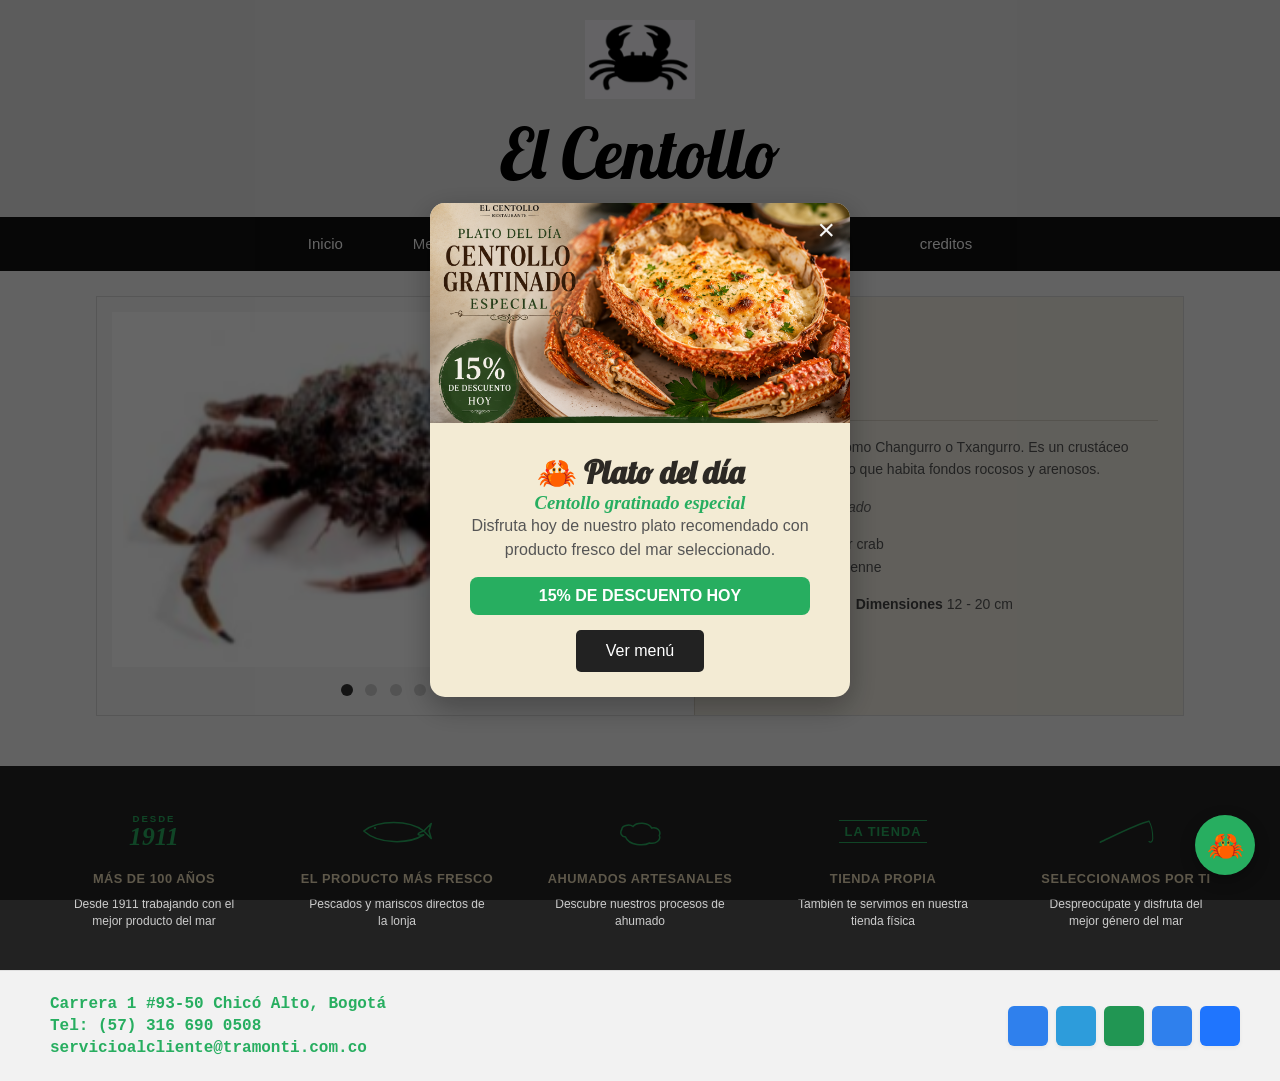
<file: index.html>
<!DOCTYPE html>
<html lang="es">
<head>
    <meta charset="UTF-8">
    <meta name="viewport" content="width=device-width, initial-scale=1.0">
    <title>El Centollo</title>
    <link rel="stylesheet" href="./CSS/index.css">
    <link rel="preconnect" href="https://fonts.googleapis.com">
<link rel="preconnect" href="https://fonts.gstatic.com" crossorigin>
<link href="https://fonts.googleapis.com/css2?family=Lobster&display=swap" rel="stylesheet">

</head>
<body> 
    <div class="modal-dia" id="modalDia">

    <div class="modal-contenido">

        <button class="cerrar-modal" onclick="cerrarModal()">
            ×
        </button>


        <img src="./IMAGENES/ricocentollo.png" 
        alt="Plato del día"
        class="imagen-modal">


        <div class="info-modal">

            <h2>
                🦀 Plato del día
            </h2>


            <h3>
                Centollo gratinado especial
            </h3>


            <p>
                Disfruta hoy de nuestro plato recomendado 
                con producto fresco del mar seleccionado.
            </p>


            <span class="descuento">
                15% DE DESCUENTO HOY
            </span>


            <a href="./PAGINAS/menu.html" class="boton-modal">
                Ver menú
            </a>


        </div>


    </div>

</div>

    <!-- Encabezado -->
    <header>
    <div class="logo">
        <img src="./IMAGENES/logo.png" alt="Logo Cangrejo">
    </div>
    <h1>El Centollo</h1>
</header>

<nav>
    <ul>
        <li><a href="./index.html">Inicio</a></li>
        <li><a href="./PAGINAS/menu.html">Menu</a></li>
        <li><a href="./PAGINAS/contacto.html">Contacto</a></li>
        <li><a href="./PAGINAS/UBICACION.html">Ubicación</a></li>
        <li><a href="./PAGINAS/RESERVAS.html">Reservas</a></li>
        <li><a href="./PAGINAS/creditos.html">creditos</a></li>
    </ul>
</nav>

    <!-- Contenido -->
    <main class="contenedor">

    <div class="card">

        <!-- Slider -->
        <div class="slider-container">

            <img src="./IMAGENES/cangrejo.png" class="slide active">
            <img src="./IMAGENES/bogavante.jpg" class="slide">
            <img src="./IMAGENES/Langosta.jpg" class="slide">
            <img src="./IMAGENES/Pulpo.jpg" class="slide">
            <img src="./IMAGENES/ostra.jpg" class="slide">

            <div class="indicadores">
                <span class="dot active-dot"></span>
                <span class="dot"></span>
                <span class="dot"></span>
                <span class="dot"></span>
                <span class="dot"></span>
            </div>

        </div>

        



        <!-- Información -->
        <section class="info">

    <h2 id="nombre">Centollo</h2>

    <p id="descripcion">
        También conocido como Changurro o Txangurro, Cámara, Araña,
        Cranca, Pateiro, Bruño o Cangrejo Velludo. Es un
        <strong>crustáceo braquiuro</strong> y decápodo. Pertenece a la
        familia Majidae, la misma que los Cangrejos.
        Vive en la costa en fondos rocosos o arenosos.
        Habita en profundidades mayores de 100m.
    </p>

    <p>
        <strong id="nombre-cientifico">Centollo</strong>
     <em id="cientifico">Maja squinado</em>
    </p>

    <p>
        <strong>(Eng)</strong> <span id="ingles">Spinous spider crab</span>
        <br>
        <strong>(Fr)</strong> <span id="frances">Araignée européenne</span>
    </p>

    <p>
        <strong>Peso</strong> <span id="peso">500 gr - 4 kg</span>
        &nbsp;&nbsp;&nbsp;
        <strong>Dimensiones</strong> <span id="dimensiones">12 - 20 cm</span>
    </p>

</section>
</div>     
</main> 

    <script src="./JS/index.js"></script>
    <footer class="pie-pagina-exacto">
        
        <!-- PARTE SUPERIOR (FONDO OSCURITO) -->
        <div class="bloque-caracteristicas">
            <div class="contenedor-caracteristicas">
                
                <!-- 1. Más de 100 años -->
                <div class="item-caracteristica">
                    <div class="dibujo-svg">
                        <span class="txt-desde">DESDE</span>
                        <span class="txt-ano">1911</span>
                    </div>
                    <h3 class="titulo-dorado">MÁS DE 100 AÑOS</h3>
                    <p class="descripcion-blanca">Desde 1911 trabajando con el mejor producto del mar</p>
                </div>

                <!-- 2. Producto más fresco -->
                <div class="item-caracteristica">
                    <div class="dibujo-svg">
                        <svg viewBox="0 0 100 40" class="svg-verde">
                            <path d="M5,20 C25,5 65,5 85,20 C75,23 75,27 85,25 C65,38 25,38 5,20 Z M85,20 L95,10 L92,20 L95,30 Z" fill="none" stroke="#27ae60" stroke-width="2" stroke-linecap="round" stroke-linejoin="round"/>
                            <circle cx="20" cy="16" r="1.5" fill="#27ae60"/>
                        </svg>
                    </div>
                    <h3 class="titulo-dorado">EL PRODUCTO MÁS FRESCO</h3>
                    <p class="descripcion-blanca">Pescados y mariscos directos de la lonja</p>
                </div>

                <!-- 3. Ahumados artesanales -->
                <div class="item-caracteristica">
                    <div class="dibujo-svg">
                        <svg viewBox="0 0 100 40" class="svg-verde">
                            <path d="M30,28 C25,28 22,23 25,18 C25,13 35,10 40,14 C45,8 60,8 65,16 C72,14 78,20 75,26 C78,32 70,38 62,36 C55,40 35,40 30,28 Z" fill="none" stroke="#27ae60" stroke-width="2" stroke-linecap="round"/>
                        </svg>
                    </div>
                    <h3 class="titulo-dorado">AHUMADOS ARTESANALES</h3>
                    <p class="descripcion-blanca">Descubre nuestros procesos de ahumado</p>
                </div>

                <!-- 4. Tienda propia -->
                <div class="item-caracteristica">
                    <div class="dibujo-svg">
                        <div class="caja-tienda-real">LA TIENDA</div>
                    </div>
                    <h3 class="titulo-dorado">TIENDA PROPIA</h3>
                    <p class="descripcion-blanca">También te servimos en nuestra tienda física</p>
                </div>

                <!-- 5. Seleccionamos por ti -->
                <div class="item-caracteristica">
                    <div class="dibujo-svg">
                        <svg viewBox="0 0 100 40" class="svg-verde">
                            <path d="M15,35 C30,28 65,10 80,7" fill="none" stroke="#27ae60" stroke-width="2" stroke-linecap="round"/>
                            <path d="M80,7 C85,15 85,25 85,30 C85,34 82,36 80,34" fill="none" stroke="#27ae60" stroke-width="1.5" stroke-linecap="round"/>
                        </svg>
                    </div>
                    <h3 class="titulo-dorado">SELECCIONAMOS POR TI</h3>
                    <p class="descripcion-blanca">Despreocúpate y disfruta del mejor género del mar</p>
                </div>

            </div>
        </div>

        <!-- PARTE INFERIOR (FONDO CLARO) -->
        <div class="bloque-datos-redes">
            <div class="contenedor-datos-redes">
                
                <!-- Datos con iconos limpios -->
                <div class="datos-contacto-bogota">
                    <p><i class="fa-solid fa-location-dot"></i> Carrera 1 #93-50 Chicó Alto, Bogotá</p>
                    <p><i class="fa-solid fa-phone"></i> Tel: (57) 316 690 0508</p>
                    <p><i class="fa-solid fa-envelope"></i> servicioalcliente@tramonti.com.co</p>
                </div>

                <!-- Botones de redes ordenados -->
                <div class="iconos-redes-sociales">
                    <a href="#" class="boton-red facebook"><i class="fa-brands fa-facebook-f"></i></a>
                    <a href="#" class="boton-red twitter"><i class="fa-brands fa-x-twitter"></i></a>
                    <a href="#" class="boton-red whatsapp"><i class="fa-brands fa-whatsapp"></i></a>
                    <a href="#" class="boton-red telegram"><i class="fa-brands fa-telegram"></i></a>
                    <a href="#" class="boton-red mas-opciones"><i class="fa-solid fa-plus"></i></a>
                </div>

            </div>
        </div>

    </footer>
    <link rel="stylesheet" href="./CSS/chatbot.css">

<script src="./JS/chatbot.js"></script>

</body>
</html>
</file>
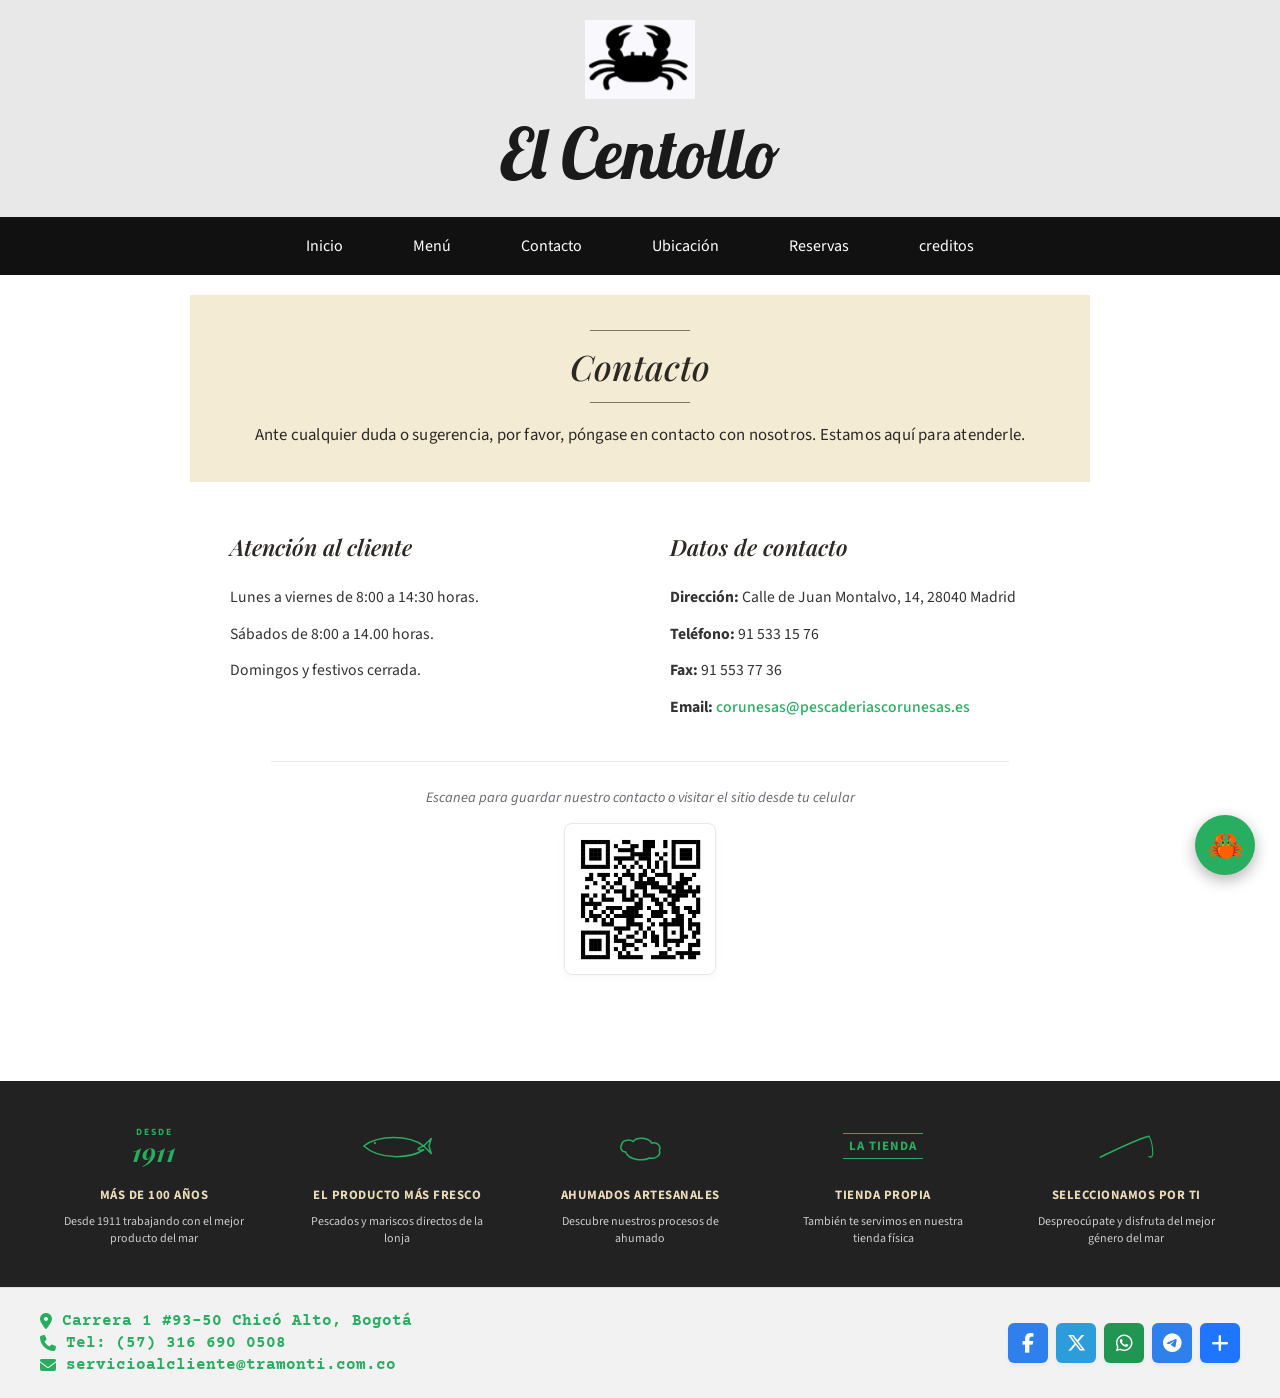
<file: PAGINAS/contacto.html>
<!DOCTYPE html>
<html lang="es">
<head>
    <meta charset="UTF-8">
    <meta name="viewport" content="width=device-width, initial-scale=1.0">
    <title>Contacto - Pescaderías Coruñesas</title>
    <!-- Vinculación del CSS por separado -->
    <link rel="stylesheet" href="../CSS/contacto.css">
    <!-- Fuentes elegantes desde Google Fonts -->
    <link rel="preconnect" href="https://fonts.googleapis.com">
    <link rel="preconnect" href="https://fonts.gstatic.com" crossorigin>
    <link href="https://fonts.googleapis.com/css2?family=Playfair+Display:ital,wght@1,500;1,600&family=Source+Sans+3:wght@300;400;500&display=swap" rel="stylesheet">
    <link href="https://fonts.googleapis.com/css2?family=Lobster&display=swap" rel="stylesheet">


<link href="https://fonts.googleapis.com/css2?family=Courier+Prime&display=swap" rel="stylesheet">


<link href="https://fonts.googleapis.com/css2?family=Playfair+Display&display=swap" rel="stylesheet">


<link rel="stylesheet" 
href="https://cdnjs.cloudflare.com/ajax/libs/font-awesome/6.5.1/css/all.min.css">
</head>
<body>



<header>

    <div class="logo">
        <img src="../IMAGENES/logo.png" alt="Logo Cangrejo">
    </div>

    <h1>El Centollo</h1>

</header>


<nav>

<ul>

<li><a href="../index.html">Inicio</a></li>
<li><a href="./menu.html">Menú</a></li>
<li><a href="./contacto.html">Contacto</a></li>
<li><a href="./UBICACION.html">Ubicación</a></li>
<li><a href="./RESERVAS.html">Reservas</a></li>
<li><a href="./creditos.html">creditos</a></li>

</ul>

</nav>

    <main class="contacto-container">
        
        <!-- Bloque Superior Beige -->
        <header class="contacto-header">
            <hr class="linea-decorativa">
            <h1 class="titulo-contacto">Contacto</h1>
            <hr class="linea-decorativa">
            <p class="bajada-texto">
                Ante cualquier duda o sugerencia, por favor, póngase en contacto con nosotros. Estamos aquí para atenderle.
            </p>
        </header>

        <!-- Bloque Inferior de dos columnas -->
        <section class="contacto-info-grid">
            
            <!-- Columna Izquierda: Atención al cliente -->
            <div class="columna-info">
                <h2>Atención al cliente</h2>
                <p>Lunes a viernes de 8:00 a 14:30 horas.</p>
                <p>Sábados de 8:00 a 14.00 horas.</p>
                <p>Domingos y festivos cerrada.</p>
            </div>

            <!-- Columna Derecha: Datos de contacto -->
            <div class="columna-info">
                <h2>Datos de contacto</h2>
                <p><strong>Dirección:</strong> Calle de Juan Montalvo, 14, 28040 Madrid</p>
                <p><strong>Teléfono:</strong> 91 533 15 76</p>
                <p><strong>Fax:</strong> 91 553 77 36</p>
                <p class="email-line">
                    <strong>Email:</strong> <a href="mailto:corunesas@pescaderiascorunesas.es" class="email-link">corunesas@pescaderiascorunesas.es</a>
                </p>
            </div>

        </section>

        <!-- Sección Final: Código QR Dinámico -->
        <section class="contacto-qr-section">

    <hr class="linea-decorativa-qr">

    <p class="texto-qr">
        Escanea para guardar nuestro contacto o visitar el sitio desde tu celular
    </p>


    <div class="qr-wrapper">

        <img src="../IMAGENES/QR.png" 
        alt="Código QR de Contacto" 
        class="qr-imagen">

    </div>


</section>

    </main>

    <footer class="pie-pagina-exacto">

    <footer class="pie-pagina-exacto">
        
        <!-- PARTE SUPERIOR (FONDO OSCURITO) -->
        <div class="bloque-caracteristicas">
            <div class="contenedor-caracteristicas">
                
                <!-- 1. Más de 100 años -->
                <div class="item-caracteristica">
                    <div class="dibujo-svg">
                        <span class="txt-desde">DESDE</span>
                        <span class="txt-ano">1911</span>
                    </div>
                    <h3 class="titulo-dorado">MÁS DE 100 AÑOS</h3>
                    <p class="descripcion-blanca">Desde 1911 trabajando con el mejor producto del mar</p>
                </div>

                <!-- 2. Producto más fresco -->
                <div class="item-caracteristica">
                    <div class="dibujo-svg">
                        <svg viewBox="0 0 100 40" class="svg-verde">
                            <path d="M5,20 C25,5 65,5 85,20 C75,23 75,27 85,25 C65,38 25,38 5,20 Z M85,20 L95,10 L92,20 L95,30 Z" fill="none" stroke="#27ae60" stroke-width="2" stroke-linecap="round" stroke-linejoin="round"/>
                            <circle cx="20" cy="16" r="1.5" fill="#27ae60"/>
                        </svg>
                    </div>
                    <h3 class="titulo-dorado">EL PRODUCTO MÁS FRESCO</h3>
                    <p class="descripcion-blanca">Pescados y mariscos directos de la lonja</p>
                </div>

                <!-- 3. Ahumados artesanales -->
                <div class="item-caracteristica">
                    <div class="dibujo-svg">
                        <svg viewBox="0 0 100 40" class="svg-verde">
                            <path d="M30,28 C25,28 22,23 25,18 C25,13 35,10 40,14 C45,8 60,8 65,16 C72,14 78,20 75,26 C78,32 70,38 62,36 C55,40 35,40 30,28 Z" fill="none" stroke="#27ae60" stroke-width="2" stroke-linecap="round"/>
                        </svg>
                    </div>
                    <h3 class="titulo-dorado">AHUMADOS ARTESANALES</h3>
                    <p class="descripcion-blanca">Descubre nuestros procesos de ahumado</p>
                </div>

                <!-- 4. Tienda propia -->
                <div class="item-caracteristica">
                    <div class="dibujo-svg">
                        <div class="caja-tienda-real">LA TIENDA</div>
                    </div>
                    <h3 class="titulo-dorado">TIENDA PROPIA</h3>
                    <p class="descripcion-blanca">También te servimos en nuestra tienda física</p>
                </div>

                <!-- 5. Seleccionamos por ti -->
                <div class="item-caracteristica">
                    <div class="dibujo-svg">
                        <svg viewBox="0 0 100 40" class="svg-verde">
                            <path d="M15,35 C30,28 65,10 80,7" fill="none" stroke="#27ae60" stroke-width="2" stroke-linecap="round"/>
                            <path d="M80,7 C85,15 85,25 85,30 C85,34 82,36 80,34" fill="none" stroke="#27ae60" stroke-width="1.5" stroke-linecap="round"/>
                        </svg>
                    </div>
                    <h3 class="titulo-dorado">SELECCIONAMOS POR TI</h3>
                    <p class="descripcion-blanca">Despreocúpate y disfruta del mejor género del mar</p>
                </div>

            </div>
        </div>

        <!-- PARTE INFERIOR (FONDO CLARO) -->
        <div class="bloque-datos-redes">
            <div class="contenedor-datos-redes">
                
                <!-- Datos con iconos limpios -->
                <div class="datos-contacto-bogota">
                    <p><i class="fa-solid fa-location-dot"></i> Carrera 1 #93-50 Chicó Alto, Bogotá</p>
                    <p><i class="fa-solid fa-phone"></i> Tel: (57) 316 690 0508</p>
                    <p><i class="fa-solid fa-envelope"></i> servicioalcliente@tramonti.com.co</p>
                </div>

                <!-- Botones de redes ordenados -->
                <div class="iconos-redes-sociales">
                    <a href="#" class="boton-red facebook"><i class="fa-brands fa-facebook-f"></i></a>
                    <a href="#" class="boton-red twitter"><i class="fa-brands fa-x-twitter"></i></a>
                    <a href="#" class="boton-red whatsapp"><i class="fa-brands fa-whatsapp"></i></a>
                    <a href="#" class="boton-red telegram"><i class="fa-brands fa-telegram"></i></a>
                    <a href="#" class="boton-red mas-opciones"><i class="fa-solid fa-plus"></i></a>
                </div>

            </div>
        </div>

    </footer>
    
<link rel="stylesheet" href="../CSS/chatbot.css">

<script src="../JS/chatbot.js"></script>
<script src="../JS/contacto.js"></script>
</body>
</html>
</file>
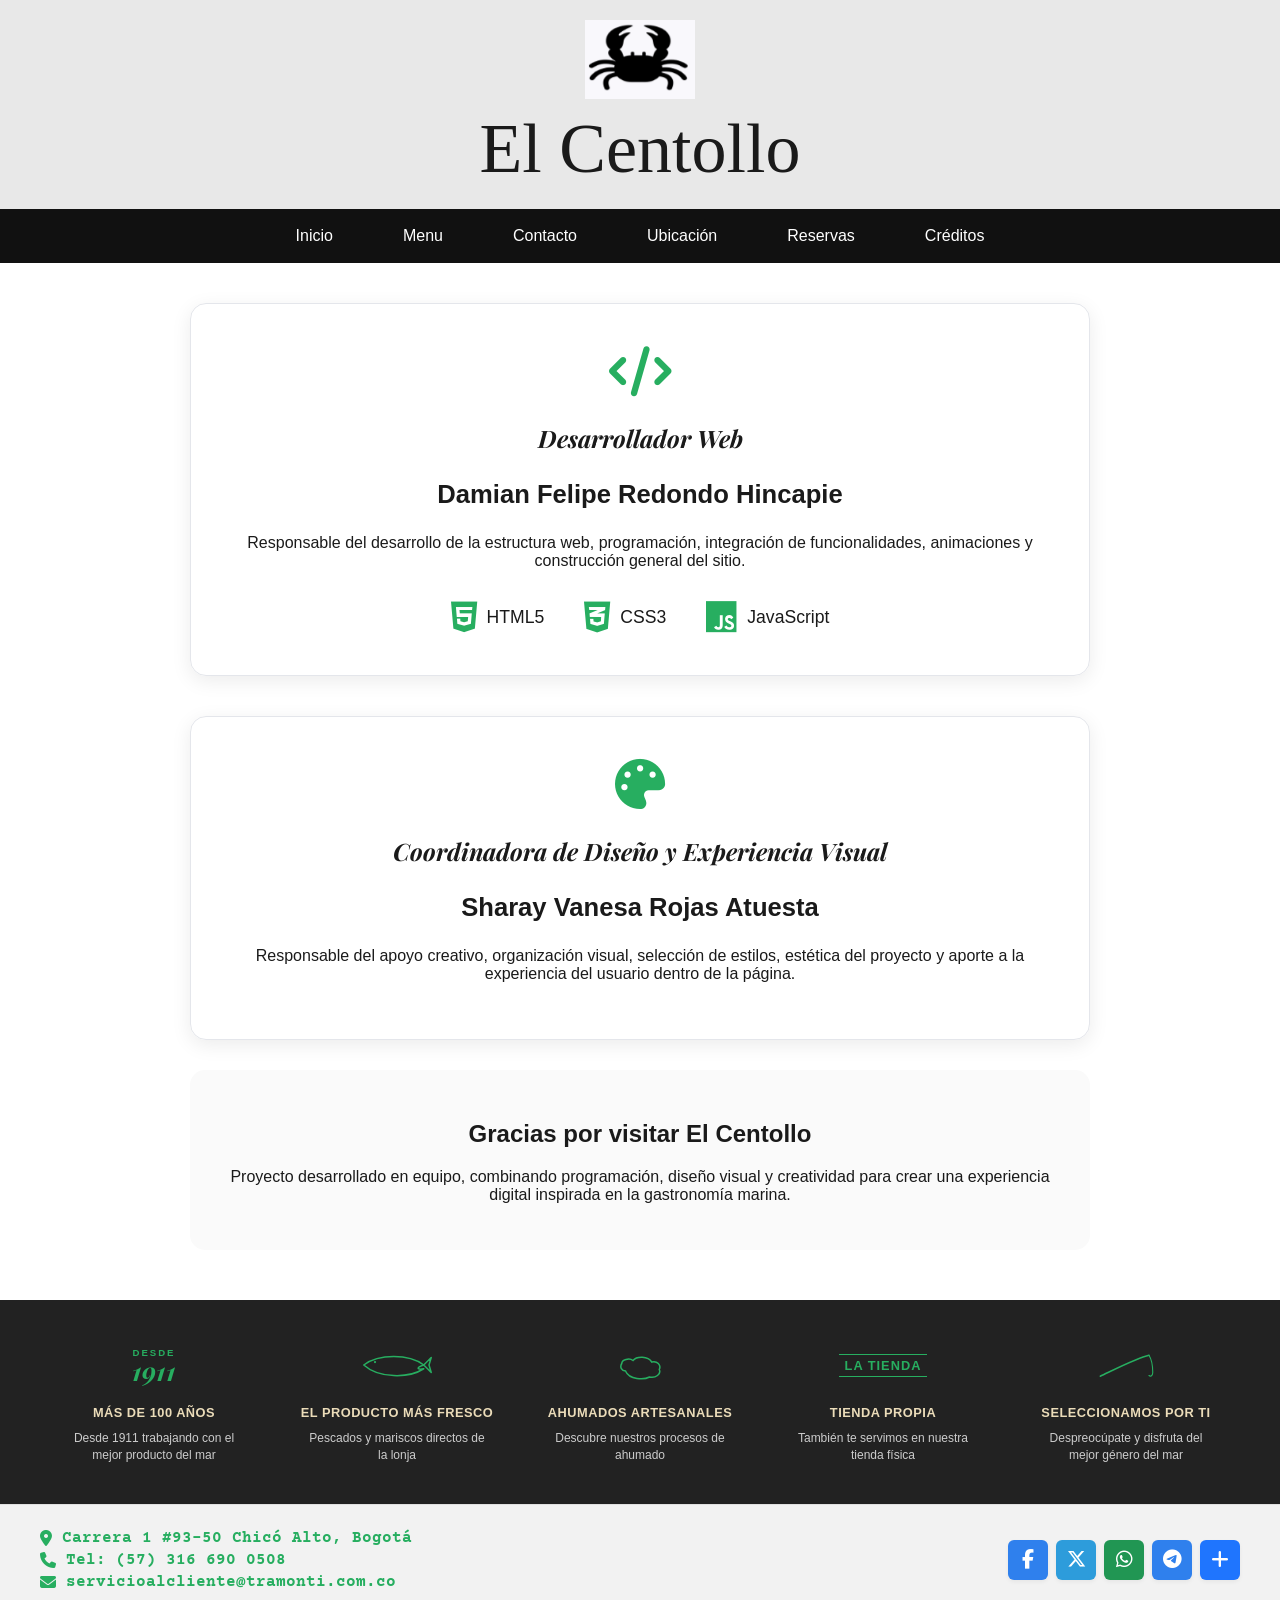
<file: PAGINAS/creditos.html>
<!DOCTYPE html>
<html lang="es">

<head>

<meta charset="UTF-8">
<meta name="viewport" content="width=device-width, initial-scale=1.0">

<title>Créditos - El Centollo</title>


<!-- CSS página -->
<link rel="stylesheet" href="../CSS/creditos.css">




<link rel="preconnect" href="https://fonts.googleapis.com">
<link rel="preconnect" href="https://fonts.gstatic.com" crossorigin>


<link href="https://fonts.googleapis.com/css2?family=Playfair+Display&family=Courier+Prime&display=swap" rel="stylesheet">





<link rel="stylesheet"
href="https://cdnjs.cloudflare.com/ajax/libs/font-awesome/6.5.1/css/all.min.css">


</head>



<body>



<!-- HEADER -->

<header>

<div class="logo">

<img src="../IMAGENES/logo.png" alt="Logo Cangrejo">

</div>


<h1>El Centollo</h1>


</header>




<nav>


<ul>


<li><a href="../index.html">Inicio</a></li>

<li><a href="./menu.html">Menu</a></li>

<li><a href="./contacto.html">Contacto</a></li>

<li><a href="./UBICACION.html">Ubicación</a></li>

<li><a href="./RESERVAS.html">Reservas</a></li>

<li><a href="./creditos.html">Créditos</a></li>



</ul>


</nav>







<!-- CONTENIDO CREDITOS -->


<main class="creditos-container">


<section class="tarjeta-creador">



<div class="icono">

<i class="fa-solid fa-code"></i>

</div>




<h2>Desarrollador Web</h2>



<h3>
Damian Felipe Redondo Hincapie
</h3>



<p>

Responsable del desarrollo de la estructura web,
programación, integración de funcionalidades,
animaciones y construcción general del sitio.

</p>


<div class="tecnologias">


<div>
<i class="fa-brands fa-html5"></i>
HTML5
</div>



<div>
<i class="fa-brands fa-css3-alt"></i>
CSS3
</div>



<div>
<i class="fa-brands fa-js"></i>
JavaScript
</div>


</div>



</section>







<section class="tarjeta-creador">



<div class="icono">

<i class="fa-solid fa-palette"></i>

</div>




<h2>Coordinadora de Diseño y Experiencia Visual</h2>



<h3>
Sharay Vanesa Rojas Atuesta
</h3>



<p>

Responsable del apoyo creativo, organización visual,
selección de estilos, estética del proyecto y aporte
a la experiencia del usuario dentro de la página.

</p>



</section>







<section class="mensaje-final">


<h2>
Gracias por visitar El Centollo
</h2>


<p>

Proyecto desarrollado en equipo, combinando programación,
diseño visual y creatividad para crear una experiencia
digital inspirada en la gastronomía marina.

</p>


</section>



</main>








<!-- FOOTER EXACTAMENTE IGUAL -->


<footer class="pie-pagina-exacto">
        
        <!-- PARTE SUPERIOR (FONDO OSCURITO) -->
        <div class="bloque-caracteristicas">
            <div class="contenedor-caracteristicas">
                
                <!-- 1. Más de 100 años -->
                <div class="item-caracteristica">
                    <div class="dibujo-svg">
                        <span class="txt-desde">DESDE</span>
                        <span class="txt-ano">1911</span>
                    </div>
                    <h3 class="titulo-dorado">MÁS DE 100 AÑOS</h3>
                    <p class="descripcion-blanca">Desde 1911 trabajando con el mejor producto del mar</p>
                </div>

                <!-- 2. Producto más fresco -->
                <div class="item-caracteristica">
                    <div class="dibujo-svg">
                        <svg viewBox="0 0 100 40" class="svg-verde">
                            <path d="M5,20 C25,5 65,5 85,20 C75,23 75,27 85,25 C65,38 25,38 5,20 Z M85,20 L95,10 L92,20 L95,30 Z" fill="none" stroke="#27ae60" stroke-width="2" stroke-linecap="round" stroke-linejoin="round"/>
                            <circle cx="20" cy="16" r="1.5" fill="#27ae60"/>
                        </svg>
                    </div>
                    <h3 class="titulo-dorado">EL PRODUCTO MÁS FRESCO</h3>
                    <p class="descripcion-blanca">Pescados y mariscos directos de la lonja</p>
                </div>

                <!-- 3. Ahumados artesanales -->
                <div class="item-caracteristica">
                    <div class="dibujo-svg">
                        <svg viewBox="0 0 100 40" class="svg-verde">
                            <path d="M30,28 C25,28 22,23 25,18 C25,13 35,10 40,14 C45,8 60,8 65,16 C72,14 78,20 75,26 C78,32 70,38 62,36 C55,40 35,40 30,28 Z" fill="none" stroke="#27ae60" stroke-width="2" stroke-linecap="round"/>
                        </svg>
                    </div>
                    <h3 class="titulo-dorado">AHUMADOS ARTESANALES</h3>
                    <p class="descripcion-blanca">Descubre nuestros procesos de ahumado</p>
                </div>

                <!-- 4. Tienda propia -->
                <div class="item-caracteristica">
                    <div class="dibujo-svg">
                        <div class="caja-tienda-real">LA TIENDA</div>
                    </div>
                    <h3 class="titulo-dorado">TIENDA PROPIA</h3>
                    <p class="descripcion-blanca">También te servimos en nuestra tienda física</p>
                </div>

                <!-- 5. Seleccionamos por ti -->
                <div class="item-caracteristica">
                    <div class="dibujo-svg">
                        <svg viewBox="0 0 100 40" class="svg-verde">
                            <path d="M15,35 C30,28 65,10 80,7" fill="none" stroke="#27ae60" stroke-width="2" stroke-linecap="round"/>
                            <path d="M80,7 C85,15 85,25 85,30 C85,34 82,36 80,34" fill="none" stroke="#27ae60" stroke-width="1.5" stroke-linecap="round"/>
                        </svg>
                    </div>
                    <h3 class="titulo-dorado">SELECCIONAMOS POR TI</h3>
                    <p class="descripcion-blanca">Despreocúpate y disfruta del mejor género del mar</p>
                </div>

            </div>
        </div>

        <!-- PARTE INFERIOR (FONDO CLARO) -->
        <div class="bloque-datos-redes">
            <div class="contenedor-datos-redes">
                
                <!-- Datos con iconos limpios -->
                <div class="datos-contacto-bogota">
                    <p><i class="fa-solid fa-location-dot"></i> Carrera 1 #93-50 Chicó Alto, Bogotá</p>
                    <p><i class="fa-solid fa-phone"></i> Tel: (57) 316 690 0508</p>
                    <p><i class="fa-solid fa-envelope"></i> servicioalcliente@tramonti.com.co</p>
                </div>

                <!-- Botones de redes ordenados -->
                <div class="iconos-redes-sociales">
                    <a href="#" class="boton-red facebook"><i class="fa-brands fa-facebook-f"></i></a>
                    <a href="#" class="boton-red twitter"><i class="fa-brands fa-x-twitter"></i></a>
                    <a href="#" class="boton-red whatsapp"><i class="fa-brands fa-whatsapp"></i></a>
                    <a href="#" class="boton-red telegram"><i class="fa-brands fa-telegram"></i></a>
                    <a href="#" class="boton-red mas-opciones"><i class="fa-solid fa-plus"></i></a>
                </div>

            </div>
        </div>

    </footer>







</body>

</html>
</file>
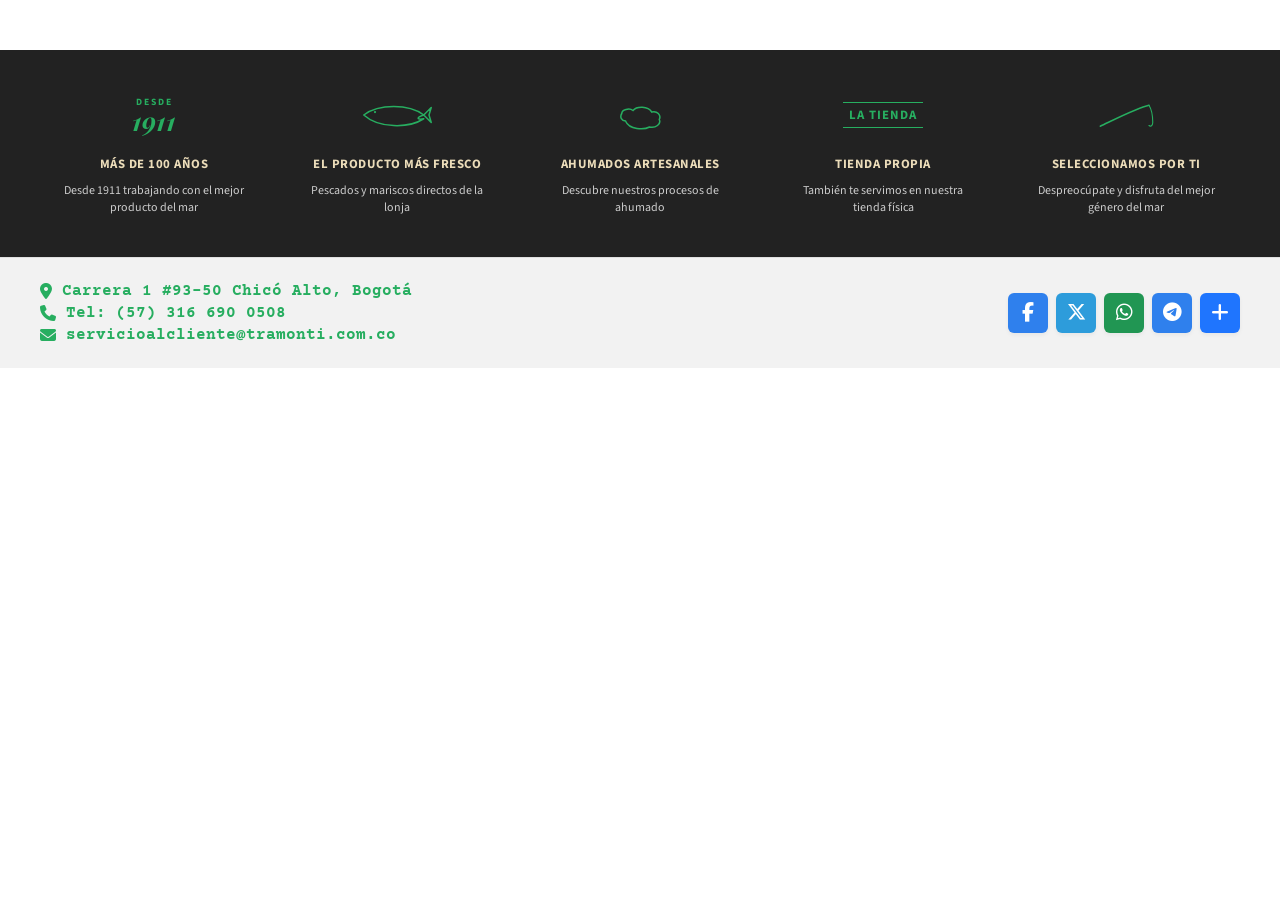
<file: PAGINAS/PIE.html>
<!DOCTYPE html>
<html lang="es">
<head>
    <meta charset="UTF-8">
    <meta name="viewport" content="width=device-width, initial-scale=1.0">
    <title>Footer Idéntico con Gráficos Originales</title>
    <link rel="stylesheet" href="../CSS/PIE.css">
    <!-- Iconos para las redes de la barra inferior -->
    <link rel="stylesheet" href="https://cdnjs.cloudflare.com/ajax/libs/font-awesome/6.4.0/css/all.min.css">
    <link rel="preconnect" href="https://fonts.googleapis.com">
    <link rel="preconnect" href="https://fonts.gstatic.com" crossorigin>
    <link href="https://fonts.googleapis.com/css2?family=Courier+Prime:wght@700&family=Playfair+Display:ital,wght@1,700&family=Source+Sans+3:wght@400;600;700&display=swap" rel="stylesheet">
</head>
<body>

    <!-- TODO EL PIE DE PÁGINA COMPLETAMENTE CORREGIDO -->
    <footer class="pie-pagina-exacto">
        
        <!-- PARTE SUPERIOR (FONDO OSCURITO) -->
        <div class="bloque-caracteristicas">
            <div class="contenedor-caracteristicas">
                
                <!-- 1. Más de 100 años -->
                <div class="item-caracteristica">
                    <div class="dibujo-svg">
                        <span class="txt-desde">DESDE</span>
                        <span class="txt-ano">1911</span>
                    </div>
                    <h3 class="titulo-dorado">MÁS DE 100 AÑOS</h3>
                    <p class="descripcion-blanca">Desde 1911 trabajando con el mejor producto del mar</p>
                </div>

                <!-- 2. Producto más fresco -->
                <div class="item-caracteristica">
                    <div class="dibujo-svg">
                        <svg viewBox="0 0 100 40" class="svg-verde">
                            <path d="M5,20 C25,5 65,5 85,20 C75,23 75,27 85,25 C65,38 25,38 5,20 Z M85,20 L95,10 L92,20 L95,30 Z" fill="none" stroke="#27ae60" stroke-width="2" stroke-linecap="round" stroke-linejoin="round"/>
                            <circle cx="20" cy="16" r="1.5" fill="#27ae60"/>
                        </svg>
                    </div>
                    <h3 class="titulo-dorado">EL PRODUCTO MÁS FRESCO</h3>
                    <p class="descripcion-blanca">Pescados y mariscos directos de la lonja</p>
                </div>

                <!-- 3. Ahumados artesanales -->
                <div class="item-caracteristica">
                    <div class="dibujo-svg">
                        <svg viewBox="0 0 100 40" class="svg-verde">
                            <path d="M30,28 C25,28 22,23 25,18 C25,13 35,10 40,14 C45,8 60,8 65,16 C72,14 78,20 75,26 C78,32 70,38 62,36 C55,40 35,40 30,28 Z" fill="none" stroke="#27ae60" stroke-width="2" stroke-linecap="round"/>
                        </svg>
                    </div>
                    <h3 class="titulo-dorado">AHUMADOS ARTESANALES</h3>
                    <p class="descripcion-blanca">Descubre nuestros procesos de ahumado</p>
                </div>

                <!-- 4. Tienda propia -->
                <div class="item-caracteristica">
                    <div class="dibujo-svg">
                        <div class="caja-tienda-real">LA TIENDA</div>
                    </div>
                    <h3 class="titulo-dorado">TIENDA PROPIA</h3>
                    <p class="descripcion-blanca">También te servimos en nuestra tienda física</p>
                </div>

                <!-- 5. Seleccionamos por ti -->
                <div class="item-caracteristica">
                    <div class="dibujo-svg">
                        <svg viewBox="0 0 100 40" class="svg-verde">
                            <path d="M15,35 C30,28 65,10 80,7" fill="none" stroke="#27ae60" stroke-width="2" stroke-linecap="round"/>
                            <path d="M80,7 C85,15 85,25 85,30 C85,34 82,36 80,34" fill="none" stroke="#27ae60" stroke-width="1.5" stroke-linecap="round"/>
                        </svg>
                    </div>
                    <h3 class="titulo-dorado">SELECCIONAMOS POR TI</h3>
                    <p class="descripcion-blanca">Despreocúpate y disfruta del mejor género del mar</p>
                </div>

            </div>
        </div>

        <!-- PARTE INFERIOR (FONDO CLARO) -->
        <div class="bloque-datos-redes">
            <div class="contenedor-datos-redes">
                
                <!-- Datos con iconos limpios -->
                <div class="datos-contacto-bogota">
                    <p><i class="fa-solid fa-location-dot"></i> Carrera 1 #93-50 Chicó Alto, Bogotá</p>
                    <p><i class="fa-solid fa-phone"></i> Tel: (57) 316 690 0508</p>
                    <p><i class="fa-solid fa-envelope"></i> servicioalcliente@tramonti.com.co</p>
                </div>

                <!-- Botones de redes ordenados -->
                <div class="iconos-redes-sociales">
                    <a href="#" class="boton-red facebook"><i class="fa-brands fa-facebook-f"></i></a>
                    <a href="#" class="boton-red twitter"><i class="fa-brands fa-x-twitter"></i></a>
                    <a href="#" class="boton-red whatsapp"><i class="fa-brands fa-whatsapp"></i></a>
                    <a href="#" class="boton-red telegram"><i class="fa-brands fa-telegram"></i></a>
                    <a href="#" class="boton-red mas-opciones"><i class="fa-solid fa-plus"></i></a>
                </div>

            </div>
        </div>

    </footer>

</body>
</html>
</file>
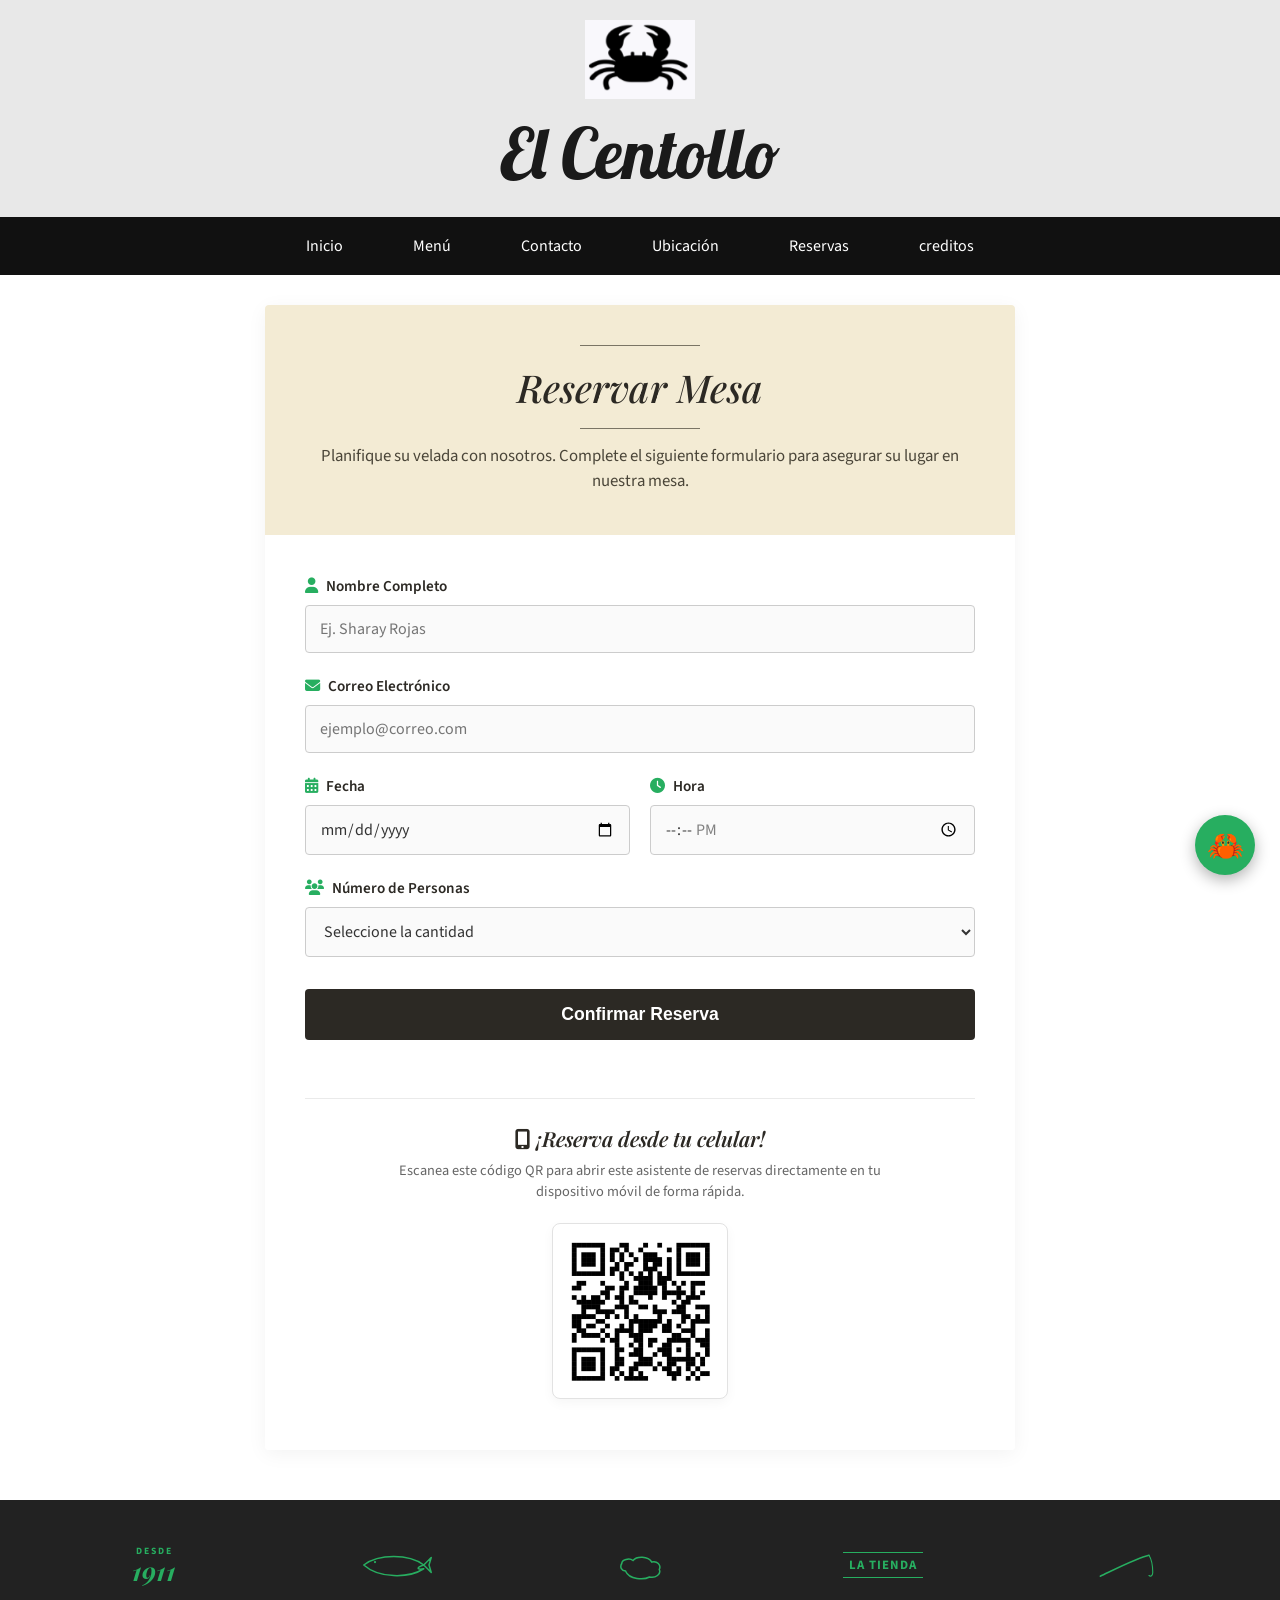
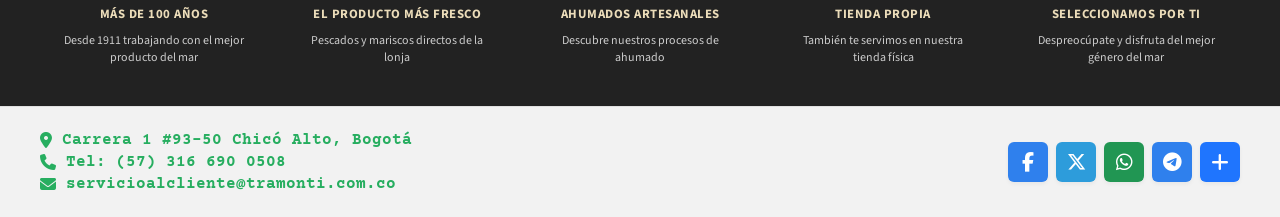
<file: PAGINAS/RESERVAS.html>
<!DOCTYPE html>
<html lang="es">
<head>
    <meta charset="UTF-8">
    <meta name="viewport" content="width=device-width, initial-scale=1.0">
    <title>Reservas - El Centollo</title>
    <!-- Vinculación de estilos independientes -->
    <link rel="stylesheet" href="../CSS/RESERVAS.css">
    <!-- Iconos vectoriales nítidos -->
    <link rel="stylesheet" href="https://cdnjs.cloudflare.com/ajax/libs/font-awesome/6.4.0/css/all.min.css">
    <!-- Tipografías elegantes de Google Fonts -->
    <link rel="preconnect" href="https://fonts.googleapis.com">
    <link rel="preconnect" href="https://fonts.gstatic.com" crossorigin>
    <link href="https://fonts.googleapis.com/css2?family=Playfair+Display:ital,wght@1,500;1,600&family=Source+Sans+3:wght@300;400;500;600&display=swap" rel="stylesheet">
    <link href="https://fonts.googleapis.com/css2?family=Lobster&display=swap" rel="stylesheet">

<link href="https://fonts.googleapis.com/css2?family=Courier+Prime&display=swap" rel="stylesheet">  
    
</head>
<body>

   


<header>

    <div class="logo">
        <img src="../IMAGENES/logo.png" alt="Logo Cangrejo">
    </div>

    <h1>El Centollo</h1>

</header>



<nav>

<ul>

<li><a href="../index.html">Inicio</a></li>

<li><a href="./menu.html">Menú</a></li>

<li><a href="./contacto.html">Contacto</a></li>

<li><a href="./UBICACION.html">Ubicación</a></li>

<li><a href="./RESERVAS.html">Reservas</a></li>

<li><a href="./creditos.html">creditos</a></li>

</ul>

</nav>




    <main class="reservas-wrapper">
        
        <!-- Encabezado con el estilo clásico beige -->
        <header class="reservas-header">
            <hr class="linea-decorativa">
            <h1 class="titulo-reservas">Reservar Mesa</h1>
            <hr class="linea-decorativa">
            <p class="bajada-texto">
                Planifique su velada con nosotros. Complete el siguiente formulario para asegurar su lugar en nuestra mesa.
            </p>
        </header>

        <!-- Cuerpo Principal: Formulario de Reservas -->
        <section class="reservas-content">
            <form action="#" method="POST" class="formulario-reserva" onsubmit="event.preventDefault(); alert('¡Reserva enviada con éxito!');">
                
                <div class="grupo-input">
                    <label for="nombre"><i class="fa-solid fa-user"></i> Nombre Completo</label>
                    <input type="text" id="nombre" name="nombre" placeholder="Ej. Sharay Rojas" required>
                </div>

                <div class="grupo-input">
                    <label for="correo"><i class="fa-solid fa-envelope"></i> Correo Electrónico</label>
                    <input type="email" id="correo" name="correo" placeholder="ejemplo@correo.com" required>
                </div>

                <div class="fila-formulario">
                    <div class="grupo-input">
                        <label for="fecha"><i class="fa-solid fa-calendar-days"></i> Fecha</label>
                        <input type="date" id="fecha" name="fecha" required>
                    </div>

                    <div class="grupo-input">
                        <label for="hora"><i class="fa-solid fa-clock"></i> Hora</label>
                        <input type="time" id="hora" name="hora" min="12:00" max="23:00" required>
                    </div>
                </div>

                <div class="grupo-input">
                    <label for="comensales"><i class="fa-solid fa-users"></i> Número de Personas</label>
                    <select id="comensales" name="comensales" required>
                        <option value="" disabled selected>Seleccione la cantidad</option>
                        <option value="1">1 Persona</option>
                        <option value="2">2 Personas</option>
                        <option value="3">3 Personas</option>
                        <option value="4">4 Personas</option>
                        <option value="5">5 o más personas (Evento)</option>
                    </select>
                </div>

                <button type="submit" class="btn-reservar">Confirmar Reserva</button>
            </form>
        </section>

        <!-- Sección del Código QR en Alta Calidad -->
        <section class="reservas-qr-section">
            <hr class="linea-divisoria-qr">
            <p class="texto-qr"><i class="fa-solid fa-mobile-screen-button"></i> ¡Reserva desde tu celular!</p>
            <p class="subtexto-qr">Escanea este código QR para abrir este asistente de reservas directamente en tu dispositivo móvil de forma rápida.</p>
            
            <div class="qr-contenedor">
                <!-- API de QR limpia y de alta fidelidad -->
                <img src="../IMAGENES/QR2.png" alt="Código QR de Reservas de El Centollo" class="qr-img">
            </div>
        </section>

    </main>
<footer class="pie-pagina-exacto">
        
        <!-- PARTE SUPERIOR (FONDO OSCURITO) -->
        <div class="bloque-caracteristicas">
            <div class="contenedor-caracteristicas">
                
                <!-- 1. Más de 100 años -->
                <div class="item-caracteristica">
                    <div class="dibujo-svg">
                        <span class="txt-desde">DESDE</span>
                        <span class="txt-ano">1911</span>
                    </div>
                    <h3 class="titulo-dorado">MÁS DE 100 AÑOS</h3>
                    <p class="descripcion-blanca">Desde 1911 trabajando con el mejor producto del mar</p>
                </div>

                <!-- 2. Producto más fresco -->
                <div class="item-caracteristica">
                    <div class="dibujo-svg">
                        <svg viewBox="0 0 100 40" class="svg-verde">
                            <path d="M5,20 C25,5 65,5 85,20 C75,23 75,27 85,25 C65,38 25,38 5,20 Z M85,20 L95,10 L92,20 L95,30 Z" fill="none" stroke="#27ae60" stroke-width="2" stroke-linecap="round" stroke-linejoin="round"/>
                            <circle cx="20" cy="16" r="1.5" fill="#27ae60"/>
                        </svg>
                    </div>
                    <h3 class="titulo-dorado">EL PRODUCTO MÁS FRESCO</h3>
                    <p class="descripcion-blanca">Pescados y mariscos directos de la lonja</p>
                </div>

                <!-- 3. Ahumados artesanales -->
                <div class="item-caracteristica">
                    <div class="dibujo-svg">
                        <svg viewBox="0 0 100 40" class="svg-verde">
                            <path d="M30,28 C25,28 22,23 25,18 C25,13 35,10 40,14 C45,8 60,8 65,16 C72,14 78,20 75,26 C78,32 70,38 62,36 C55,40 35,40 30,28 Z" fill="none" stroke="#27ae60" stroke-width="2" stroke-linecap="round"/>
                        </svg>
                    </div>
                    <h3 class="titulo-dorado">AHUMADOS ARTESANALES</h3>
                    <p class="descripcion-blanca">Descubre nuestros procesos de ahumado</p>
                </div>

                <!-- 4. Tienda propia -->
                <div class="item-caracteristica">
                    <div class="dibujo-svg">
                        <div class="caja-tienda-real">LA TIENDA</div>
                    </div>
                    <h3 class="titulo-dorado">TIENDA PROPIA</h3>
                    <p class="descripcion-blanca">También te servimos en nuestra tienda física</p>
                </div>

                <!-- 5. Seleccionamos por ti -->
                <div class="item-caracteristica">
                    <div class="dibujo-svg">
                        <svg viewBox="0 0 100 40" class="svg-verde">
                            <path d="M15,35 C30,28 65,10 80,7" fill="none" stroke="#27ae60" stroke-width="2" stroke-linecap="round"/>
                            <path d="M80,7 C85,15 85,25 85,30 C85,34 82,36 80,34" fill="none" stroke="#27ae60" stroke-width="1.5" stroke-linecap="round"/>
                        </svg>
                    </div>
                    <h3 class="titulo-dorado">SELECCIONAMOS POR TI</h3>
                    <p class="descripcion-blanca">Despreocúpate y disfruta del mejor género del mar</p>
                </div>

            </div>
        </div>

        <!-- PARTE INFERIOR (FONDO CLARO) -->
        <div class="bloque-datos-redes">
            <div class="contenedor-datos-redes">
                
                <!-- Datos con iconos limpios -->
                <div class="datos-contacto-bogota">
                    <p><i class="fa-solid fa-location-dot"></i> Carrera 1 #93-50 Chicó Alto, Bogotá</p>
                    <p><i class="fa-solid fa-phone"></i> Tel: (57) 316 690 0508</p>
                    <p><i class="fa-solid fa-envelope"></i> servicioalcliente@tramonti.com.co</p>
                </div>

                <!-- Botones de redes ordenados -->
                <div class="iconos-redes-sociales">
                    <a href="#" class="boton-red facebook"><i class="fa-brands fa-facebook-f"></i></a>
                    <a href="#" class="boton-red twitter"><i class="fa-brands fa-x-twitter"></i></a>
                    <a href="#" class="boton-red whatsapp"><i class="fa-brands fa-whatsapp"></i></a>
                    <a href="#" class="boton-red telegram"><i class="fa-brands fa-telegram"></i></a>
                    <a href="#" class="boton-red mas-opciones"><i class="fa-solid fa-plus"></i></a>
                </div>

            </div>
        </div>

    </footer>
    <script src="../JS/reservas.js"></script>
    <link rel="stylesheet" href="../CSS/chatbot.css">

<script src="../JS/chatbot.js"></script>
</body>
</html>
</file>
<file: CSS/index.css>
/* RESET */
*{
    margin: 0;
    padding: 0;
    box-sizing: border-box;
}

/* BODY */
body{
    font-family: Arial, Helvetica, sans-serif;
    background-color: #f5f5f5;
}

/* HEADER */
header{
    background-color: #e8e8e8;
    text-align: center;
    padding: 20px;
}

.logo img{
    width: 110px;
    height: auto;
    display: block;
    margin: 0 auto;
}

header h1{
    font-family: 'Lobster', cursive;
    font-size: 70px;
    font-weight: normal;
    color: #000;
    margin-top: 10px;
}

/* MENÚ */
nav{
    background-color: #111;
}

nav ul{
    list-style: none;
    display: flex;
    justify-content: center;
}

nav li{
    padding: 18px 35px;
}

nav a{
    color: white;
    text-decoration: none;
    font-size: 15px;
}

nav a:hover{
    color: #d4d4d4;
}

/* CONTENEDOR PRINCIPAL */
.contenedor{
    width: 100%;
    display: flex;
    justify-content: center;
    margin-top: 25px;
}

/* TARJETA */
.card{
    width: 85%;
    display: flex;
    border: 1px solid #d8d8d8;
    background-color: white;
}

/* SLIDER */
.slider-container{
    width: 55%;
    background-color: #f7f7f7;
    padding: 15px;
    text-align: center;
    position: relative;
}

.slide{
    width: 100%;
    max-height: 420px;
    object-fit: contain;
    display: none;
    margin: 0 auto;
}
.slide.active{
    display: block;
    margin: 0 auto;
}
/* INDICADORES */
.indicadores{
    margin-top: 15px;
}

.dot{
    width: 12px;
    height: 12px;
    background-color: #cfcfcf;
    border-radius: 50%;
    display: inline-block;
    margin: 0 4px;
}

.active-dot{
    background-color: #333;
}

/* INFORMACIÓN */
.info{
    width: 45%;
    background-color: #f2eee4;
    padding: 25px;

    display: flex;
    flex-direction: column;
    justify-content: center;
    border-left: 1px solid #d6d0c4;
}

.info h2{
    color: #555;
    font-size: 24px;
    margin-bottom: 15px;
    padding-bottom: 10px;
    border-bottom: 1px solid #d6d0c4;
}

.info p{
    color: #555;
    font-size: 14px;
    line-height: 1.6;
    margin-bottom: 15px;
}

.info strong{
    color: #444;
}

.info em{
    color: #666;
    font-style: italic;
}

/* RESPONSIVE */
@media (max-width: 768px){

    .card{
        flex-direction: column;
    }

    .slider-container,
    .info{
        width: 100%;
    }

    header h1{
        font-size: 50px;
    }

    .logo img{
        width: 80px;
    }
}
    .pie-pagina-exacto {
                width: 100%;
                margin-top: 50px; /* Separación por si lo pones abajo de otra sección */
            }

            /* ==========================================
            BARRA SUPERIOR (GRIS OSCURO MATE)
            ========================================== */
            .bloque-caracteristicas {
                background-color: #222222; /* Fondo oscuro real */
                padding: 40px 20px;
                display: flex;
                justify-content: center;
            }

            .contenedor-caracteristicas {
                width: 100%;
                max-width: 1200px;
                /* Flexbox obliga a que se alineen en fila horizontal */
                display: flex; 
                justify-content: space-between;
                align-items: flex-start;
                gap: 15px;
            }

            .item-caracteristica {
                flex: 1; /* Distribuye el espacio equitativamente entre los 5 bloques */
                display: flex;
                flex-direction: column;
                align-items: center;
                text-align: center;
            }

            /* Área fija para los dibujos verdes */
            .dibujo-svg {
                height: 50px;
                display: flex;
                flex-direction: column;
                justify-content: center;
                align-items: center;
                margin-bottom: 15px;
                width: 100%;
            }

            .svg-verde {
                width: 75px;
                height: auto;
            }

            /* Dibujo 1: DESDE 1911 */
            .txt-desde {
                color: #27ae60;
                font-size: 0.6rem;
                font-weight: 700;
                letter-spacing: 2px;
                line-height: 1;
            }
            .txt-ano {
                font-family: 'Playfair Display', Georgia, serif;
                color: #27ae60;
                font-size: 1.6rem;
                font-weight: 700;
                font-style: italic;
                line-height: 0.9;
                margin-top: 2px;
            }

            /* Dibujo 4: LA TIENDA */
            .caja-tienda-real {
                border-top: 1.5px solid #27ae60;
                border-bottom: 1.5px solid #27ae60;
                color: #27ae60;
                font-size: 0.8rem;
                font-weight: 700;
                padding: 3px 6px;
                letter-spacing: 1px;
            }

            /* Textos del bloque oscuro */
            .titulo-dorado {
                color: #ebdcb9; /* Color crema suave */
                font-size: 0.8rem;
                font-weight: 700;
                letter-spacing: 0.5px;
                margin: 0 0 10px 0;
                text-transform: uppercase;
            }

            .descripcion-blanca {
                color: #cccccc;
                font-size: 0.75rem;
                line-height: 1.4;
                margin: 0;
                max-width: 180px; /* Evita que el texto se estire feo */
            }

            /* ==========================================
            BARRA INFERIOR (GRIS CLARO / CONTACTO)
            ========================================== */
            .bloque-datos-redes {
                background-color: #f2f2f2; /* Fondo claro real */
                padding: 20px 40px;
                display: flex;
                justify-content: center;
                border-top: 1px solid #e0e0e0;
            }

            .contenedor-datos-redes {
                width: 100%;
                max-width: 1200px;
                display: flex;
                justify-content: space-between; /* Datos izquierda, redes derecha */
                align-items: center;
            }

            /* Fuente de máquina de escribir verde para Bogotá */
            .datos-contacto-bogota {
                font-family: 'Courier Prime', 'Courier New', monospace;
                font-weight: bold;
                font-size: 1rem;
                color: #27ae60;
            }

            .datos-contacto-bogota p {
                margin: 4px 0;
                display: flex;
                align-items: center;
                gap: 10px;
            }

            /* Botones de Redes Sociales Cuadrados */
            .iconos-redes-sociales {
                display: flex;
                gap: 8px;
            }

            .boton-red {
                width: 40px;
                height: 40px;
                border-radius: 6px;
                display: flex;
                justify-content: center;
                align-items: center;
                color: #ffffff;
                font-size: 1.2rem;
                text-decoration: none;
                box-shadow: 0 2px 4px rgba(0,0,0,0.05);
                transition: transform 0.2s ease;
            }

            .facebook { background-color: #2f80ed; }
            .twitter { background-color: #2d9cdb; }
            .whatsapp { background-color: #219653; }
            .telegram { background-color: #2f80ed; }
            .mas-opciones { background-color: #1f75fe; }

            .boton-red:hover {
                transform: translateY(-2px);
            }

            /* ==========================================
            RESPONSIVO: ADAPTABLE A CELULARES
            ========================================== */
            @media (max-width: 800px) {
                .contenedor-caracteristicas {
                    flex-direction: column; /* Se apilan solo si la pantalla es muy pequeña */
                    align-items: center;
                    gap: 30px;
                }
                .contenedor-datos-redes {
                    flex-direction: column;
                    text-align: center;
                    gap: 20px;
                }
                .datos-contacto-bogota p {
                    justify-content: center;
                }
            }
            /* ===============================
   MODAL PLATO DEL DIA
================================ */


.modal-dia{

position:fixed;

top:0;

left:0;

width:100%;

height:100%;

background:rgba(0,0,0,0.6);

display:flex;

justify-content:center;

align-items:center;

z-index:999;


}



.modal-contenido{


background:#f3ebd4;

width:420px;

max-width:90%;

border-radius:15px;

overflow:hidden;

position:relative;

box-shadow:0 10px 30px rgba(0,0,0,0.3);


animation:aparecer 0.4s ease;


}



.imagen-modal{


width:100%;

height:220px;

object-fit:cover;


}



.info-modal{


padding:25px;

text-align:center;


}



.info-modal h2{


font-family:'Lobster',cursive;

font-size:32px;

color:#2c2924;


}



.info-modal h3{


font-family:'Playfair Display',serif;

font-style:italic;

color:#27ae60;


}



.info-modal p{


color:#555;

line-height:1.5;


}



.descuento{


display:block;

background:#27ae60;

color:white;

padding:10px;

margin:15px;

border-radius:8px;

font-weight:bold;


}



.boton-modal{


display:inline-block;

background:#222;

color:white;

padding:12px 30px;

border-radius:5px;

text-decoration:none;


}



.boton-modal:hover{


background:#27ae60;


}



.cerrar-modal{


position:absolute;

right:15px;

top:10px;

border:none;

background:none;

font-size:30px;

cursor:pointer;

color:hsl(0, 0%, 97%);


}



@keyframes aparecer{


from{

transform:scale(0.7);

opacity:0;

}


to{

transform:scale(1);

opacity:1;

}


}
</file>
<file: CSS/chatbot.css>
/* BOTÓN CHAT */

.chatbot-btn{

position:fixed;

right:25px;

bottom:25px;

width:60px;

height:60px;

border-radius:50%;

background:#27ae60;

color:white;

font-size:30px;

border:none;

cursor:pointer;

z-index:9999;

box-shadow:0 5px 15px rgba(0,0,0,.3);

}




/* CAJA CHAT */


.chatbot{

position:fixed;

right:25px;

bottom:100px;

width:330px;

height:430px;

background:white;

border-radius:15px;

box-shadow:0 10px 30px rgba(0,0,0,.3);

display:none;

flex-direction:column;

overflow:hidden;

z-index:9999;

}



/* HEADER */


.chat-header{


background:#222;

color:white;

padding:15px;

font-family:'Lobster',cursive;

font-size:22px;

display:flex;

justify-content:space-between;


}



.cerrar-chat{

cursor:pointer;

font-size:25px;

}



/* MENSAJES */


.chat-body{


flex:1;

padding:15px;

overflow-y:auto;

font-size:14px;


}



.bot{

background:#f3ebd4;

padding:10px;

border-radius:10px;

margin-bottom:10px;


}



.usuario{


background:#27ae60;

color:white;

padding:10px;

border-radius:10px;

margin-bottom:10px;

margin-left:50px;


}



/* INPUT */


.chat-input{


display:flex;

border-top:1px solid #ddd;


}



.chat-input input{


flex:1;

border:none;

padding:12px;

outline:none;


}

.preguntas-chat{


display:flex;

flex-direction:column;

gap:10px;

margin-top:20px;


}



.preguntas-chat button{


background:#f3ebd4;

border:1px solid #27ae60;

padding:12px;

border-radius:10px;

font-size:14px;

cursor:pointer;

text-align:left;

transition:.3s;


}



.preguntas-chat button:hover{


background:#27ae60;

color:white;

transform:translateX(5px);


}

.chat-input button{


background:#27ae60;

color:white;

border:none;

padding:10px;

cursor:pointer;


}
.opciones-chat{


display:flex;

flex-wrap:wrap;

gap:8px;

margin-top:15px;


}



.opciones-chat button{


background:#f3ebd4;

border:1px solid #27ae60;

color:#222;

padding:8px;

border-radius:20px;

cursor:pointer;

font-size:12px;


}



.opciones-chat button:hover{


background:#27ae60;

color:white;


}
</file>
<file: CSS/contacto.css>
/* ==========================================
   CONFIGURACIÓN GENERAL
   ========================================== */
body {

    background-color:#ffffff;

    font-family:'Source Sans 3', sans-serif;

    margin:0;

    padding:0;

    color:#1a1a1a;

}
/* ==========================================
   HEADER
========================================== */


header{

    background-color:#e8e8e8;

    text-align:center;

    padding:20px;

}


.logo img{

    width:110px;

    display:block;

    margin:auto;

}


header h1{

    font-family:'Lobster',cursive;

    font-size:70px;

    font-weight:normal;

    margin:10px 0 0;

}
/* ==========================================
   NAV
========================================== */


nav{

background:#111;

}


nav ul{

list-style:none;

display:flex;

justify-content:center;

margin:0;

padding:0;

}


nav li{

padding:18px 35px;

}


nav a{

color:white;

text-decoration:none;

}


nav a:hover{

color:#d4d4d4;

}

.contacto-container {

    width:100%;

    max-width:900px;

    margin:20px auto 0 auto;

}

/* ==========================================
   BLOQUE ENCABEZADO BEIGE
   ========================================== */
.contacto-header {
    background-color: #f3ebd4; /* Tono crema/beige exacto de la referencia */
    padding: 35px 40px;
    text-align: center;
}

.linea-decorativa {
    border: 0;
    border-top: 1px solid #7a7565; /* Línea delgada oscura del título */
    width: 100px;
    margin: 0 auto;
}

.titulo-contacto {
    font-family: 'Playfair Display', Georgia, serif;
    font-style: italic;
    font-weight: 500;
    font-size: 2.2rem;
    color: #2c2924;
    margin: 12px 0;
}

.bajada-texto {
    font-size: 1.05rem;
    color: #2c2924;
    margin-top: 20px;
    margin-bottom: 0;
    letter-spacing: 0.2px;
}

/* ==========================================
   BLOQUE DE COLUMNAS (GRID)
   ========================================== */
.contacto-info-grid {
    display: grid;
    grid-template-columns: 1fr 1fr; /* Divide la pantalla en 2 columnas perfectas */
    gap: 60px; /* Separación central */
    padding: 50px 40px 20px 40px;
    background-color: #ffffff;
}

.columna-info h2 {
    font-family: 'Playfair Display', Georgia, serif;
    font-style: italic;
    font-weight: 600;
    font-size: 1.4rem;
    color: #2c2924;
    margin-top: 0;
    margin-bottom: 22px;
}

.columna-info p {
    font-size: 0.98rem;
    line-height: 1.7;
    color: #333333;
    margin: 0 0 10px 0;
}

/* Estilo del Email */
.email-link {
    color: #27ae60; /* El color verde de la imagen original */
    text-decoration: none;
    font-weight: 500;
    transition: color 0.2s ease, text-decoration 0.2s ease;
}

.email-link:hover {
    color: #1e7e43;
    text-decoration: underline; /* Efecto dinámico al pasar el cursor */
}

/* ==========================================
   SECCIÓN DEL CÓDIGO QR
   ========================================== */
.contacto-qr-section {
    text-align: center;
    padding: 10px 40px 50px 40px;
    background-color: #ffffff;
}

.linea-decorativa-qr {
    border: 0;
    border-top: 1px solid #e4e6eb; /* Divisor muy sutil */
    width: 90%;
    margin: 0 auto 25px auto;
}

.texto-qr {
    font-size: 0.9rem;
    color: #65676b;
    margin-bottom: 15px;
    font-style: italic;
}

.qr-wrapper {
    display: inline-block;
    padding: 10px;
    background: #ffffff;
    border: 1px solid #e4e6eb;
    border-radius: 8px;
    box-shadow: 0 2px 8px rgba(0, 0, 0, 0.04);
    
    /* Transición suave para el efecto hover del QR */
    transition: transform 0.3s ease, box-shadow 0.3s ease;
}

/* Dinamismo Hover: El QR se agranda y flota ligeramente al pasar el mouse */
.qr-wrapper:hover {
    cursor: pointer;
    transform: scale(1.05); 
    box-shadow: 0 6px 16px rgba(0, 0, 0, 0.08);
}

.qr-imagen {
    display: block;
    width: 130px; 
    height: 130px;
}

/* ==========================================
   DISEÑO ADAPTABLE (RESPONSIVO)
   ========================================== */
@media (max-width: 768px) {
    .contacto-info-grid {
        grid-template-columns: 1fr; /* Pone las columnas una abajo de otra en celulares */
        gap: 35px;
        padding: 30px 20px;
    }
    
    .contacto-header {
        padding: 25px 20px;
    }
}
.pie-pagina-exacto {
            width: 100%;
            margin-top: 50px; /* Separación por si lo pones abajo de otra sección */
        }

        /* ==========================================
           BARRA SUPERIOR (GRIS OSCURO MATE)
           ========================================== */
        .bloque-caracteristicas {
            background-color: #222222; /* Fondo oscuro real */
            padding: 40px 20px;
            display: flex;
            justify-content: center;
        }

        .contenedor-caracteristicas {
            width: 100%;
            max-width: 1200px;
            /* Flexbox obliga a que se alineen en fila horizontal */
            display: flex; 
            justify-content: space-between;
            align-items: flex-start;
            gap: 15px;
        }

        .item-caracteristica {
            flex: 1; /* Distribuye el espacio equitativamente entre los 5 bloques */
            display: flex;
            flex-direction: column;
            align-items: center;
            text-align: center;
        }

        /* Área fija para los dibujos verdes */
        .dibujo-svg {
            height: 50px;
            display: flex;
            flex-direction: column;
            justify-content: center;
            align-items: center;
            margin-bottom: 15px;
            width: 100%;
        }

        .svg-verde {
            width: 75px;
            height: auto;
        }

        /* Dibujo 1: DESDE 1911 */
        .txt-desde {
            color: #27ae60;
            font-size: 0.6rem;
            font-weight: 700;
            letter-spacing: 2px;
            line-height: 1;
        }
        .txt-ano {
            font-family: 'Playfair Display', Georgia, serif;
            color: #27ae60;
            font-size: 1.6rem;
            font-weight: 700;
            font-style: italic;
            line-height: 0.9;
            margin-top: 2px;
        }

        /* Dibujo 4: LA TIENDA */
        .caja-tienda-real {
            border-top: 1.5px solid #27ae60;
            border-bottom: 1.5px solid #27ae60;
            color: #27ae60;
            font-size: 0.8rem;
            font-weight: 700;
            padding: 3px 6px;
            letter-spacing: 1px;
        }

        /* Textos del bloque oscuro */
        .titulo-dorado {
            color: #ebdcb9; /* Color crema suave */
            font-size: 0.8rem;
            font-weight: 700;
            letter-spacing: 0.5px;
            margin: 0 0 10px 0;
            text-transform: uppercase;
        }

        .descripcion-blanca {
            color: #cccccc;
            font-size: 0.75rem;
            line-height: 1.4;
            margin: 0;
            max-width: 180px; /* Evita que el texto se estire feo */
        }

        /* ==========================================
           BARRA INFERIOR (GRIS CLARO / CONTACTO)
           ========================================== */
        .bloque-datos-redes {
            background-color: #f2f2f2; /* Fondo claro real */
            padding: 20px 40px;
            display: flex;
            justify-content: center;
            border-top: 1px solid #e0e0e0;
        }

        .contenedor-datos-redes {
            width: 100%;
            max-width: 1200px;
            display: flex;
            justify-content: space-between; /* Datos izquierda, redes derecha */
            align-items: center;
        }

        /* Fuente de máquina de escribir verde para Bogotá */
        .datos-contacto-bogota {
            font-family: 'Courier Prime', 'Courier New', monospace;
            font-weight: bold;
            font-size: 1rem;
            color: #27ae60;
        }

        .datos-contacto-bogota p {
            margin: 4px 0;
            display: flex;
            align-items: center;
            gap: 10px;
        }

        /* Botones de Redes Sociales Cuadrados */
        .iconos-redes-sociales {
            display: flex;
            gap: 8px;
        }

        .boton-red {
            width: 40px;
            height: 40px;
            border-radius: 6px;
            display: flex;
            justify-content: center;
            align-items: center;
            color: #ffffff;
            font-size: 1.2rem;
            text-decoration: none;
            box-shadow: 0 2px 4px rgba(0,0,0,0.05);
            transition: transform 0.2s ease;
        }

        .facebook { background-color: #2f80ed; }
        .twitter { background-color: #2d9cdb; }
        .whatsapp { background-color: #219653; }
        .telegram { background-color: #2f80ed; }
        .mas-opciones { background-color: #1f75fe; }

        .boton-red:hover {
            transform: translateY(-2px);
        }

        /* ==========================================
           RESPONSIVO: ADAPTABLE A CELULARES
           ========================================== */
        @media (max-width: 800px) {
            .contenedor-caracteristicas {
                flex-direction: column; /* Se apilan solo si la pantalla es muy pequeña */
                align-items: center;
                gap: 30px;
            }
            .contenedor-datos-redes {
                flex-direction: column;
                text-align: center;
                gap: 20px;
            }
            .datos-contacto-bogota p {
                justify-content: center;
            }
        }
</file>
<file: CSS/creditos.css>
body {

    background-color:#ffffff;

    font-family:'Source Sans 3', sans-serif;

    margin:0;

    padding:0;

    color:#1a1a1a;

}
/* ==========================================
   HEADER
========================================== */


header{

    background-color:#e8e8e8;

    text-align:center;

    padding:20px;

}


.logo img{

    width:110px;

    display:block;

    margin:auto;

}


header h1{

    font-family:'Lobster',cursive;

    font-size:70px;

    font-weight:normal;

    margin:10px 0 0;

}
/* ==========================================
   NAV
========================================== */


nav{

background:#111;

}


nav ul{

list-style:none;

display:flex;

justify-content:center;

margin:0;

padding:0;

}


nav li{

padding:18px 35px;

}


nav a{

color:white;

text-decoration:none;

}


nav a:hover{

color:#d4d4d4;

}


.creditos-container{

width:100%;

max-width:900px;

margin:40px auto;

}



.creditos-header{

background:#f3ebd4;

padding:40px;

text-align:center;

}



.linea-decorativa{

width:100px;

border:0;

border-top:1px solid #7a7565;

}



.titulo-creditos{

font-family:'Playfair Display',serif;

font-style:italic;

font-size:3rem;

}





.tarjeta-creador{


margin-top:40px;

padding:40px;

text-align:center;

border:1px solid #e4e6eb;

border-radius:16px;

box-shadow:0 5px 20px rgba(0,0,0,.08);

}



.icono{

font-size:50px;

color:#27ae60;

}



.tarjeta-creador h2{

font-family:'Playfair Display',serif;

font-style:italic;

}



.tarjeta-creador h3{

font-size:1.6rem;

}





.tecnologias{

display:flex;

justify-content:center;

gap:40px;

margin-top:30px;

}



.tecnologias div{

display:flex;

align-items:center;

gap:10px;

font-size:1.1rem;

}



.tecnologias i{

font-size:35px;

color:#27ae60;

}






.mensaje-final{


margin-top:30px;

padding:30px;

background:#fafafa;

text-align:center;

border-radius:15px;


}



@media(max-width:600px){


.tecnologias{

flex-direction:column;

align-items:center;

}


}
.pie-pagina-exacto {
            width: 100%;
            margin-top: 50px; /* Separación por si lo pones abajo de otra sección */
        }

        /* ==========================================
           BARRA SUPERIOR (GRIS OSCURO MATE)
           ========================================== */
        .bloque-caracteristicas {
            background-color: #222222; /* Fondo oscuro real */
            padding: 40px 20px;
            display: flex;
            justify-content: center;
        }

        .contenedor-caracteristicas {
            width: 100%;
            max-width: 1200px;
            /* Flexbox obliga a que se alineen en fila horizontal */
            display: flex; 
            justify-content: space-between;
            align-items: flex-start;
            gap: 15px;
        }

        .item-caracteristica {
            flex: 1; /* Distribuye el espacio equitativamente entre los 5 bloques */
            display: flex;
            flex-direction: column;
            align-items: center;
            text-align: center;
        }

        /* Área fija para los dibujos verdes */
        .dibujo-svg {
            height: 50px;
            display: flex;
            flex-direction: column;
            justify-content: center;
            align-items: center;
            margin-bottom: 15px;
            width: 100%;
        }

        .svg-verde {
            width: 75px;
            height: auto;
        }

        /* Dibujo 1: DESDE 1911 */
        .txt-desde {
            color: #27ae60;
            font-size: 0.6rem;
            font-weight: 700;
            letter-spacing: 2px;
            line-height: 1;
        }
        .txt-ano {
            font-family: 'Playfair Display', Georgia, serif;
            color: #27ae60;
            font-size: 1.6rem;
            font-weight: 700;
            font-style: italic;
            line-height: 0.9;
            margin-top: 2px;
        }

        /* Dibujo 4: LA TIENDA */
        .caja-tienda-real {
            border-top: 1.5px solid #27ae60;
            border-bottom: 1.5px solid #27ae60;
            color: #27ae60;
            font-size: 0.8rem;
            font-weight: 700;
            padding: 3px 6px;
            letter-spacing: 1px;
        }

        /* Textos del bloque oscuro */
        .titulo-dorado {
            color: #ebdcb9; /* Color crema suave */
            font-size: 0.8rem;
            font-weight: 700;
            letter-spacing: 0.5px;
            margin: 0 0 10px 0;
            text-transform: uppercase;
        }

        .descripcion-blanca {
            color: #cccccc;
            font-size: 0.75rem;
            line-height: 1.4;
            margin: 0;
            max-width: 180px; /* Evita que el texto se estire feo */
        }

        /* ==========================================
           BARRA INFERIOR (GRIS CLARO / CONTACTO)
           ========================================== */
        .bloque-datos-redes {
            background-color: #f2f2f2; /* Fondo claro real */
            padding: 20px 40px;
            display: flex;
            justify-content: center;
            border-top: 1px solid #e0e0e0;
        }

        .contenedor-datos-redes {
            width: 100%;
            max-width: 1200px;
            display: flex;
            justify-content: space-between; /* Datos izquierda, redes derecha */
            align-items: center;
        }

        /* Fuente de máquina de escribir verde para Bogotá */
        .datos-contacto-bogota {
            font-family: 'Courier Prime', 'Courier New', monospace;
            font-weight: bold;
            font-size: 1rem;
            color: #27ae60;
        }

        .datos-contacto-bogota p {
            margin: 4px 0;
            display: flex;
            align-items: center;
            gap: 10px;
        }

        /* Botones de Redes Sociales Cuadrados */
        .iconos-redes-sociales {
            display: flex;
            gap: 8px;
        }

        .boton-red {
            width: 40px;
            height: 40px;
            border-radius: 6px;
            display: flex;
            justify-content: center;
            align-items: center;
            color: #ffffff;
            font-size: 1.2rem;
            text-decoration: none;
            box-shadow: 0 2px 4px rgba(0,0,0,0.05);
            transition: transform 0.2s ease;
        }

        .facebook { background-color: #2f80ed; }
        .twitter { background-color: #2d9cdb; }
        .whatsapp { background-color: #219653; }
        .telegram { background-color: #2f80ed; }
        .mas-opciones { background-color: #1f75fe; }

        .boton-red:hover {
            transform: translateY(-2px);
        }

        /* ==========================================
           RESPONSIVO: ADAPTABLE A CELULARES
           ========================================== */
        @media (max-width: 800px) {
            .contenedor-caracteristicas {
                flex-direction: column; /* Se apilan solo si la pantalla es muy pequeña */
                align-items: center;
                gap: 30px;
            }
            .contenedor-datos-redes {
                flex-direction: column;
                text-align: center;
                gap: 20px;
            }
            .datos-contacto-bogota p {
                justify-content: center;
            }
        }
</file>
<file: CSS/PIE.css>
/* ==========================================
           RESET BASE PARA EVITAR DESCUADRES
           ========================================== */
        * {
            box-sizing: border-box;
            margin: 0;
            padding: 0;
        }

        body {
            font-family: 'Source Sans 3', sans-serif;
            background-color: #ffffff;
        }

        .pie-pagina-exacto {
            width: 100%;
            margin-top: 50px; /* Separación por si lo pones abajo de otra sección */
        }

        /* ==========================================
           BARRA SUPERIOR (GRIS OSCURO MATE)
           ========================================== */
        .bloque-caracteristicas {
            background-color: #222222; /* Fondo oscuro real */
            padding: 40px 20px;
            display: flex;
            justify-content: center;
        }

        .contenedor-caracteristicas {
            width: 100%;
            max-width: 1200px;
            /* Flexbox obliga a que se alineen en fila horizontal */
            display: flex; 
            justify-content: space-between;
            align-items: flex-start;
            gap: 15px;
        }

        .item-caracteristica {
            flex: 1; /* Distribuye el espacio equitativamente entre los 5 bloques */
            display: flex;
            flex-direction: column;
            align-items: center;
            text-align: center;
        }

        /* Área fija para los dibujos verdes */
        .dibujo-svg {
            height: 50px;
            display: flex;
            flex-direction: column;
            justify-content: center;
            align-items: center;
            margin-bottom: 15px;
            width: 100%;
        }

        .svg-verde {
            width: 75px;
            height: auto;
        }

        /* Dibujo 1: DESDE 1911 */
        .txt-desde {
            color: #27ae60;
            font-size: 0.6rem;
            font-weight: 700;
            letter-spacing: 2px;
            line-height: 1;
        }
        .txt-ano {
            font-family: 'Playfair Display', Georgia, serif;
            color: #27ae60;
            font-size: 1.6rem;
            font-weight: 700;
            font-style: italic;
            line-height: 0.9;
            margin-top: 2px;
        }

        /* Dibujo 4: LA TIENDA */
        .caja-tienda-real {
            border-top: 1.5px solid #27ae60;
            border-bottom: 1.5px solid #27ae60;
            color: #27ae60;
            font-size: 0.8rem;
            font-weight: 700;
            padding: 3px 6px;
            letter-spacing: 1px;
        }

        /* Textos del bloque oscuro */
        .titulo-dorado {
            color: #ebdcb9; /* Color crema suave */
            font-size: 0.8rem;
            font-weight: 700;
            letter-spacing: 0.5px;
            margin: 0 0 10px 0;
            text-transform: uppercase;
        }

        .descripcion-blanca {
            color: #cccccc;
            font-size: 0.75rem;
            line-height: 1.4;
            margin: 0;
            max-width: 180px; /* Evita que el texto se estire feo */
        }

        /* ==========================================
           BARRA INFERIOR (GRIS CLARO / CONTACTO)
           ========================================== */
        .bloque-datos-redes {
            background-color: #f2f2f2; /* Fondo claro real */
            padding: 20px 40px;
            display: flex;
            justify-content: center;
            border-top: 1px solid #e0e0e0;
        }

        .contenedor-datos-redes {
            width: 100%;
            max-width: 1200px;
            display: flex;
            justify-content: space-between; /* Datos izquierda, redes derecha */
            align-items: center;
        }

        /* Fuente de máquina de escribir verde para Bogotá */
        .datos-contacto-bogota {
            font-family: 'Courier Prime', 'Courier New', monospace;
            font-weight: bold;
            font-size: 1rem;
            color: #27ae60;
        }

        .datos-contacto-bogota p {
            margin: 4px 0;
            display: flex;
            align-items: center;
            gap: 10px;
        }

        /* Botones de Redes Sociales Cuadrados */
        .iconos-redes-sociales {
            display: flex;
            gap: 8px;
        }

        .boton-red {
            width: 40px;
            height: 40px;
            border-radius: 6px;
            display: flex;
            justify-content: center;
            align-items: center;
            color: #ffffff;
            font-size: 1.2rem;
            text-decoration: none;
            box-shadow: 0 2px 4px rgba(0,0,0,0.05);
            transition: transform 0.2s ease;
        }

        .facebook { background-color: #2f80ed; }
        .twitter { background-color: #2d9cdb; }
        .whatsapp { background-color: #219653; }
        .telegram { background-color: #2f80ed; }
        .mas-opciones { background-color: #1f75fe; }

        .boton-red:hover {
            transform: translateY(-2px);
        }

        /* ==========================================
           RESPONSIVO: ADAPTABLE A CELULARES
           ========================================== */
        @media (max-width: 800px) {
            .contenedor-caracteristicas {
                flex-direction: column; /* Se apilan solo si la pantalla es muy pequeña */
                align-items: center;
                gap: 30px;
            }
            .contenedor-datos-redes {
                flex-direction: column;
                text-align: center;
                gap: 20px;
            }
            .datos-contacto-bogota p {
                justify-content: center;
            }
        }
</file>
<file: CSS/RESERVAS.css>
/* ==========================================
   CONFIGURACIÓN BASE
   ========================================== */
body {

    background-color:#ffffff;

    font-family:'Source Sans 3', sans-serif;

    margin:0;

    padding:0;

    color:#1a1a1a;

}
/* ==========================================
   HEADER
========================================== */


header{

    background-color:#e8e8e8;

    text-align:center;

    padding:20px;

}


.logo img{

    width:110px;

    display:block;

    margin:auto;

}


header h1{

    font-family:'Lobster',cursive;

    font-size:70px;

    font-weight:normal;

    margin:10px 0 0;

}
/* ==========================================
   NAV
========================================== */


nav{

background:#111;

}


nav ul{

list-style:none;

display:flex;

justify-content:center;

margin:0;

padding:0;

}


nav li{

padding:18px 35px;

}


nav a{

color:white;

text-decoration:none;

}


nav a:hover{

color:#d4d4d4;

}



.reservas-wrapper {

    width:100%;

    max-width:750px;

    margin:30px auto;

    box-shadow:0 4px 20px rgba(0,0,0,0.05);

    border-radius:4px;

    overflow:hidden;

}   

/* ==========================================
   ENCABEZADO CLÁSICO BEIGE
   ========================================== */
.reservas-header {
    background-color: #f3ebd4; /* Tono crema exacto de la identidad visual */
    padding: 40px 30px;
    text-align: center;
}

.linea-decorativa {
    border: 0;
    border-top: 1px solid #7a7565;
    width: 120px;
    margin: 0 auto;
}

.titulo-reservas {
    font-family: 'Playfair Display', Georgia, serif;
    font-style: italic;
    font-weight: 500;
    font-size: 2.4rem;
    color: #2c2924;
    margin: 15px 0;
}

.bajada-texto {
    font-size: 1.05rem;
    color: #4a4538;
    margin-top: 15px;
    margin-bottom: 0;
    line-height: 1.5;
}

/* ==========================================
   ESTILOS DEL FORMULARIO
   ========================================== */
.reservas-content {
    background-color: #ffffff;
    padding: 40px;
}

.formulario-reserva {
    display: flex;
    flex-direction: column;
    gap: 22px;
}

.grupo-input {
    display: flex;
    flex-direction: column;
    gap: 8px;
}

.grupo-input label {
    font-size: 0.95rem;
    font-weight: 600;
    color: #2c2924;
    display: flex;
    align-items: center;
    gap: 8px;
}

.grupo-input label i {
    color: #27ae60; /* El característico color verde nítido */
}

/* Estilo de cajas de texto, fechas y selectores */
.grupo-input input, 
.grupo-input select {
    padding: 12px 14px;
    border: 1px solid #cccccc;
    border-radius: 4px;
    font-size: 1rem;
    font-family: inherit;
    color: #333333;
    background-color: #fafafa;
    transition: all 0.2s ease;
}

.grupo-input input:focus, 
.grupo-input select:focus {
    outline: none;
    border-color: #27ae60;
    background-color: #ffffff;
    box-shadow: 0 0 0 3px rgba(39, 174, 96, 0.15);
}

/* Organización en filas para Fecha y Hora juntas */
.fila-formulario {
    display: grid;
    grid-template-columns: 1fr 1fr;
    gap: 20px;
}

/* Botón de envío elegante */
.btn-reservar {
    background-color: #2c2924; /* Color oscuro premium */
    color: #ffffff;
    border: none;
    padding: 15px;
    font-size: 1.1rem;
    font-weight: 600;
    border-radius: 4px;
    cursor: pointer;
    margin-top: 10px;
    transition: all 0.2s ease;
}

.btn-reservar:hover {
    background-color: #27ae60; /* Cambia a verde en hover */
    transform: translateY(-1px);
    box-shadow: 0 4px 12px rgba(39, 174, 96, 0.2);
}

/* ==========================================
   SECCIÓN DE ALTA CALIDAD PARA EL CÓDIGO QR
   ========================================== */
.reservas-qr-section {
    text-align: center;
    padding: 10px 40px 45px 40px;
    background-color: #ffffff;
}

.linea-divisoria-qr {
    border: 0;
    border-top: 1px solid #eaeaea;
    width: 100%;
    margin-bottom: 25px;
}

.texto-qr {
    font-family: 'Playfair Display', Georgia, serif;
    font-style: italic;
    font-size: 1.3rem;
    font-weight: 600;
    color: #2c2924;
    margin: 0 0 8px 0;
}

.subtexto-qr {
    font-size: 0.9rem;
    color: #666666;
    max-width: 500px;
    margin: 0 auto 20px auto;
    line-height: 1.5;
}

/* Contenedor flotante del QR */
.qr-contenedor {
    display: inline-block;
    padding: 12px;
    background: #ffffff;
    border: 1px solid #e2e2e2;
    border-radius: 8px;
    box-shadow: 0 4px 12px rgba(0, 0, 0, 0.04);
    transition: transform 0.3s ease, box-shadow 0.3s ease;
}

/* Efecto dinámico interactivo al pasar el cursor sobre el QR */
.qr-contenedor:hover {
    cursor: pointer;
    transform: scale(1.05); /* Crece sutilmente */
    box-shadow: 0 8px 20px rgba(0, 0, 0, 0.08);
}

.qr-img {
    display: block;
    width: 150px; /* Tamaño equilibrado de alta nitidez */
    height: 150px;
}

/* ==========================================
   DISEÑO ADAPTABLE (RESPONSIVO)
   ========================================== */
@media (max-width: 600px) {
    .reservas-content {
        padding: 25px 20px;
    }
    
    .fila-formulario {
        grid-template-columns: 1fr; /* Colapsa en una sola columna en pantallas de celular */
        gap: 22px;
    }
    
    .titulo-reservas {
        font-size: 2rem;
    }
}
.pie-pagina-exacto {
            width: 100%;
            margin-top: 50px; /* Separación por si lo pones abajo de otra sección */
        }

        /* ==========================================
           BARRA SUPERIOR (GRIS OSCURO MATE)
           ========================================== */
        .bloque-caracteristicas {
            background-color: #222222; /* Fondo oscuro real */
            padding: 40px 20px;
            display: flex;
            justify-content: center;
        }

        .contenedor-caracteristicas {
            width: 100%;
            max-width: 1200px;
            /* Flexbox obliga a que se alineen en fila horizontal */
            display: flex; 
            justify-content: space-between;
            align-items: flex-start;
            gap: 15px;
        }

        .item-caracteristica {
            flex: 1; /* Distribuye el espacio equitativamente entre los 5 bloques */
            display: flex;
            flex-direction: column;
            align-items: center;
            text-align: center;
        }

        /* Área fija para los dibujos verdes */
        .dibujo-svg {
            height: 50px;
            display: flex;
            flex-direction: column;
            justify-content: center;
            align-items: center;
            margin-bottom: 15px;
            width: 100%;
        }

        .svg-verde {
            width: 75px;
            height: auto;
        }

        /* Dibujo 1: DESDE 1911 */
        .txt-desde {
            color: #27ae60;
            font-size: 0.6rem;
            font-weight: 700;
            letter-spacing: 2px;
            line-height: 1;
        }
        .txt-ano {
            font-family: 'Playfair Display', Georgia, serif;
            color: #27ae60;
            font-size: 1.6rem;
            font-weight: 700;
            font-style: italic;
            line-height: 0.9;
            margin-top: 2px;
        }

        /* Dibujo 4: LA TIENDA */
        .caja-tienda-real {
            border-top: 1.5px solid #27ae60;
            border-bottom: 1.5px solid #27ae60;
            color: #27ae60;
            font-size: 0.8rem;
            font-weight: 700;
            padding: 3px 6px;
            letter-spacing: 1px;
        }

        /* Textos del bloque oscuro */
        .titulo-dorado {
            color: #ebdcb9; /* Color crema suave */
            font-size: 0.8rem;
            font-weight: 700;
            letter-spacing: 0.5px;
            margin: 0 0 10px 0;
            text-transform: uppercase;
        }

        .descripcion-blanca {
            color: #cccccc;
            font-size: 0.75rem;
            line-height: 1.4;
            margin: 0;
            max-width: 180px; /* Evita que el texto se estire feo */
        }

        /* ==========================================
           BARRA INFERIOR (GRIS CLARO / CONTACTO)
           ========================================== */
        .bloque-datos-redes {
            background-color: #f2f2f2; /* Fondo claro real */
            padding: 20px 40px;
            display: flex;
            justify-content: center;
            border-top: 1px solid #e0e0e0;
        }

        .contenedor-datos-redes {
            width: 100%;
            max-width: 1200px;
            display: flex;
            justify-content: space-between; /* Datos izquierda, redes derecha */
            align-items: center;
        }

        /* Fuente de máquina de escribir verde para Bogotá */
        .datos-contacto-bogota {
            font-family: 'Courier Prime', 'Courier New', monospace;
            font-weight: bold;
            font-size: 1rem;
            color: #27ae60;
        }

        .datos-contacto-bogota p {
            margin: 4px 0;
            display: flex;
            align-items: center;
            gap: 10px;
        }

        /* Botones de Redes Sociales Cuadrados */
        .iconos-redes-sociales {
            display: flex;
            gap: 8px;
        }

        .boton-red {
            width: 40px;
            height: 40px;
            border-radius: 6px;
            display: flex;
            justify-content: center;
            align-items: center;
            color: #ffffff;
            font-size: 1.2rem;
            text-decoration: none;
            box-shadow: 0 2px 4px rgba(0,0,0,0.05);
            transition: transform 0.2s ease;
        }

        .facebook { background-color: #2f80ed; }
        .twitter { background-color: #2d9cdb; }
        .whatsapp { background-color: #219653; }
        .telegram { background-color: #2f80ed; }
        .mas-opciones { background-color: #1f75fe; }

        .boton-red:hover {
            transform: translateY(-2px);
        }

        /* ==========================================
           RESPONSIVO: ADAPTABLE A CELULARES
           ========================================== */
        @media (max-width: 800px) {
            .contenedor-caracteristicas {
                flex-direction: column; /* Se apilan solo si la pantalla es muy pequeña */
                align-items: center;
                gap: 30px;
            }
            .contenedor-datos-redes {
                flex-direction: column;
                text-align: center;
                gap: 20px;
            }
            .datos-contacto-bogota p {
                justify-content: center;
            }
        }
</file>
